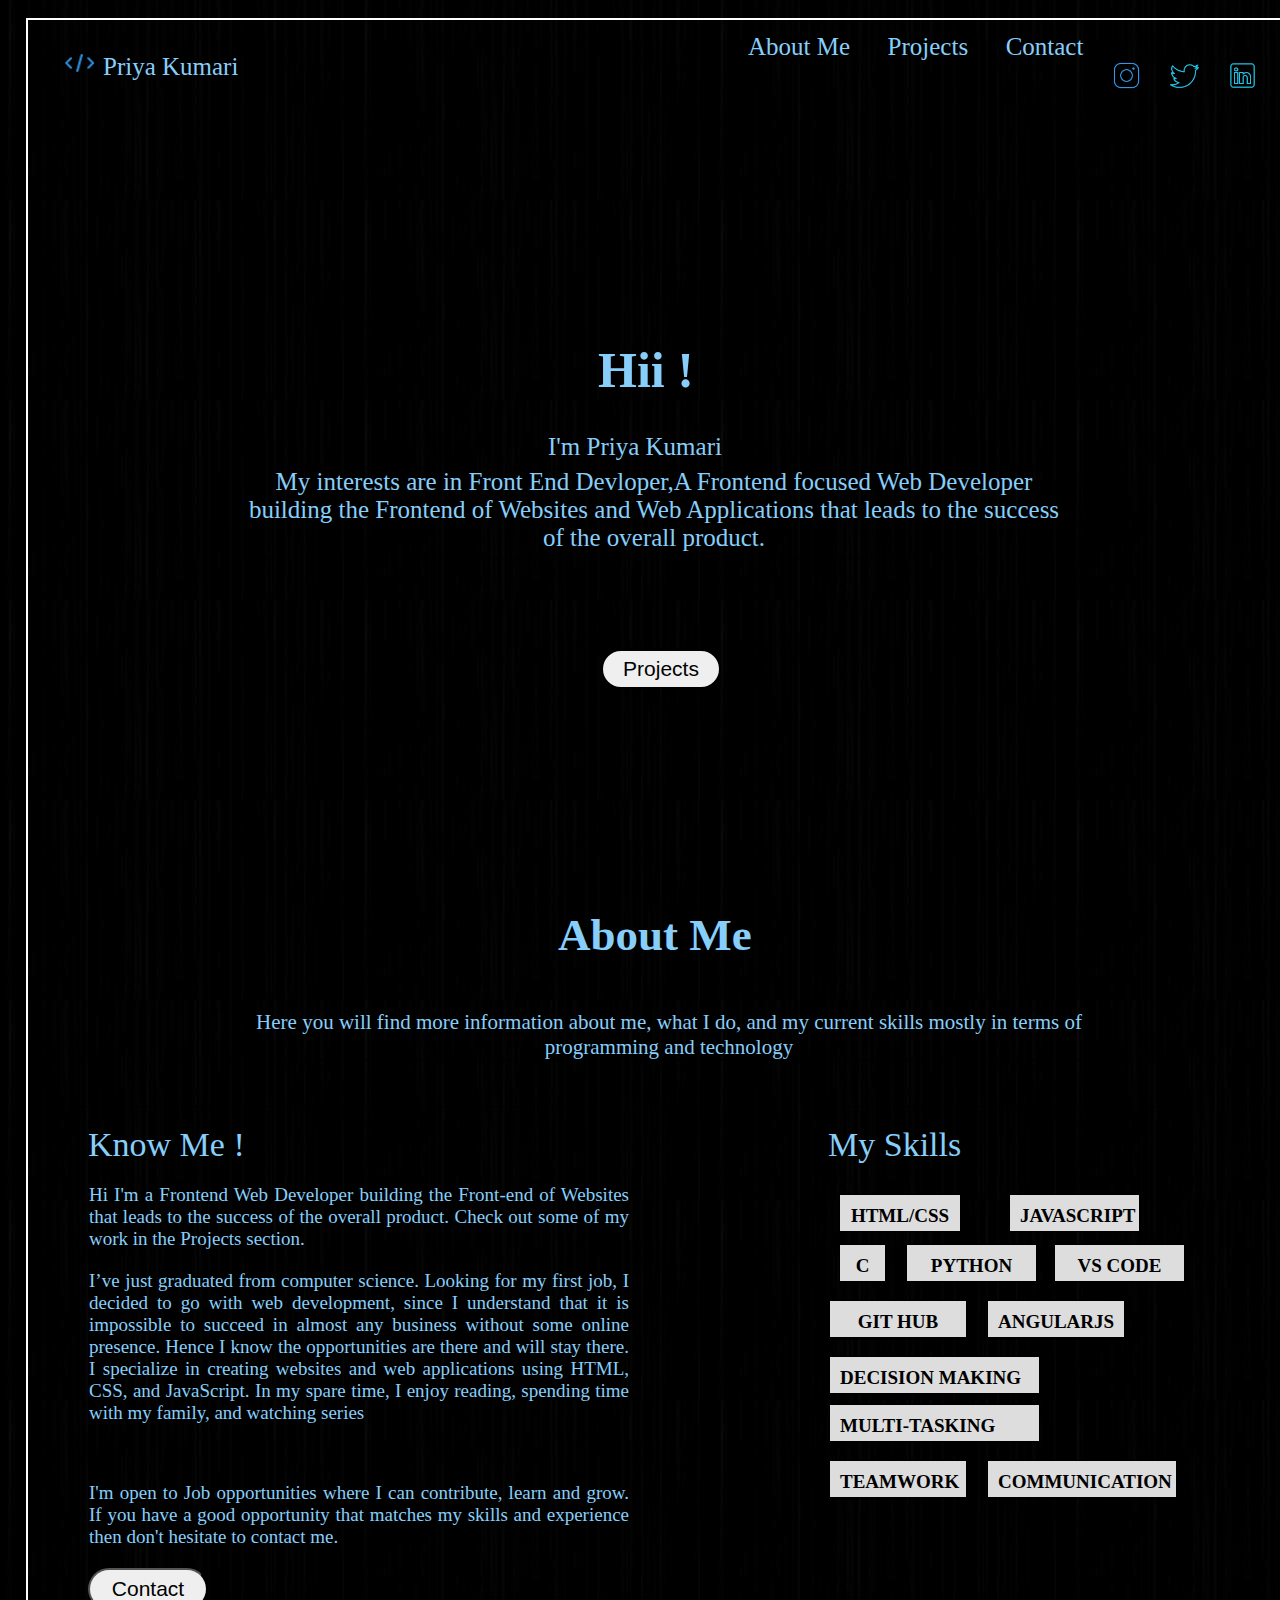
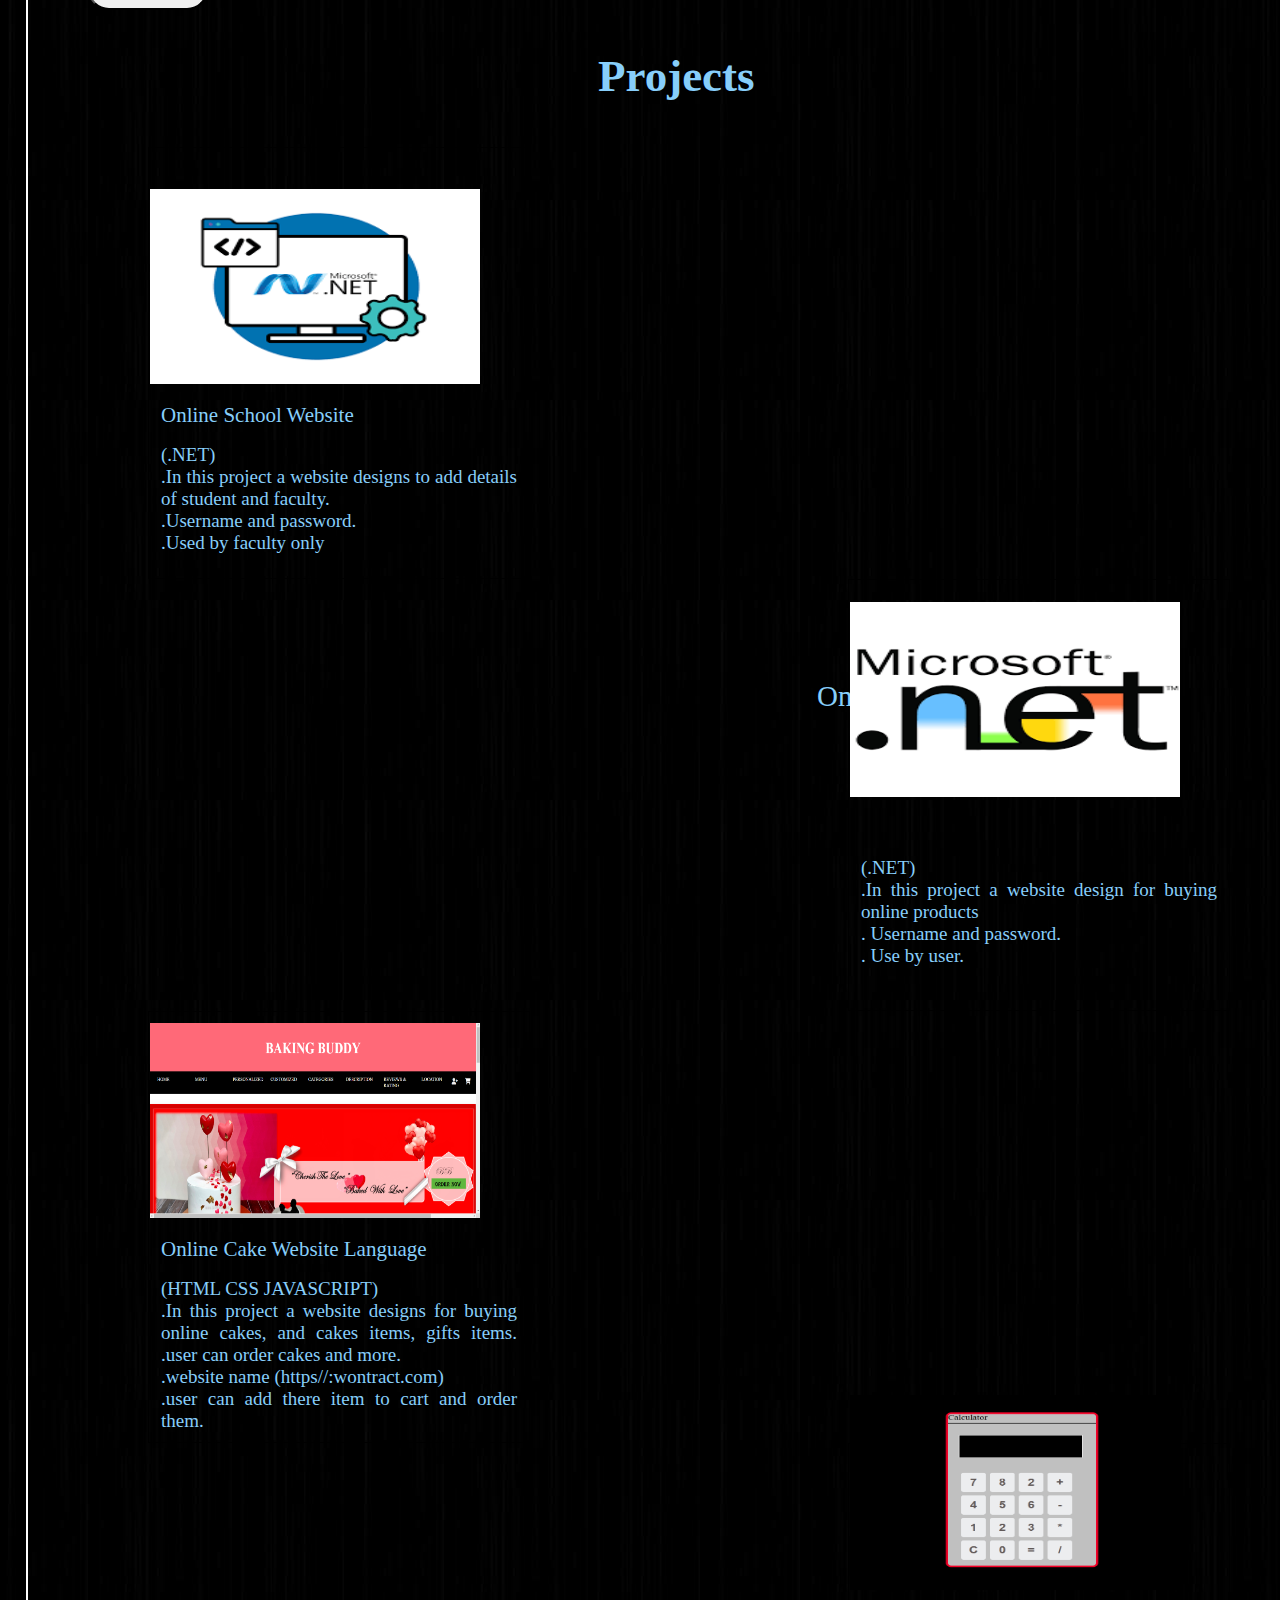
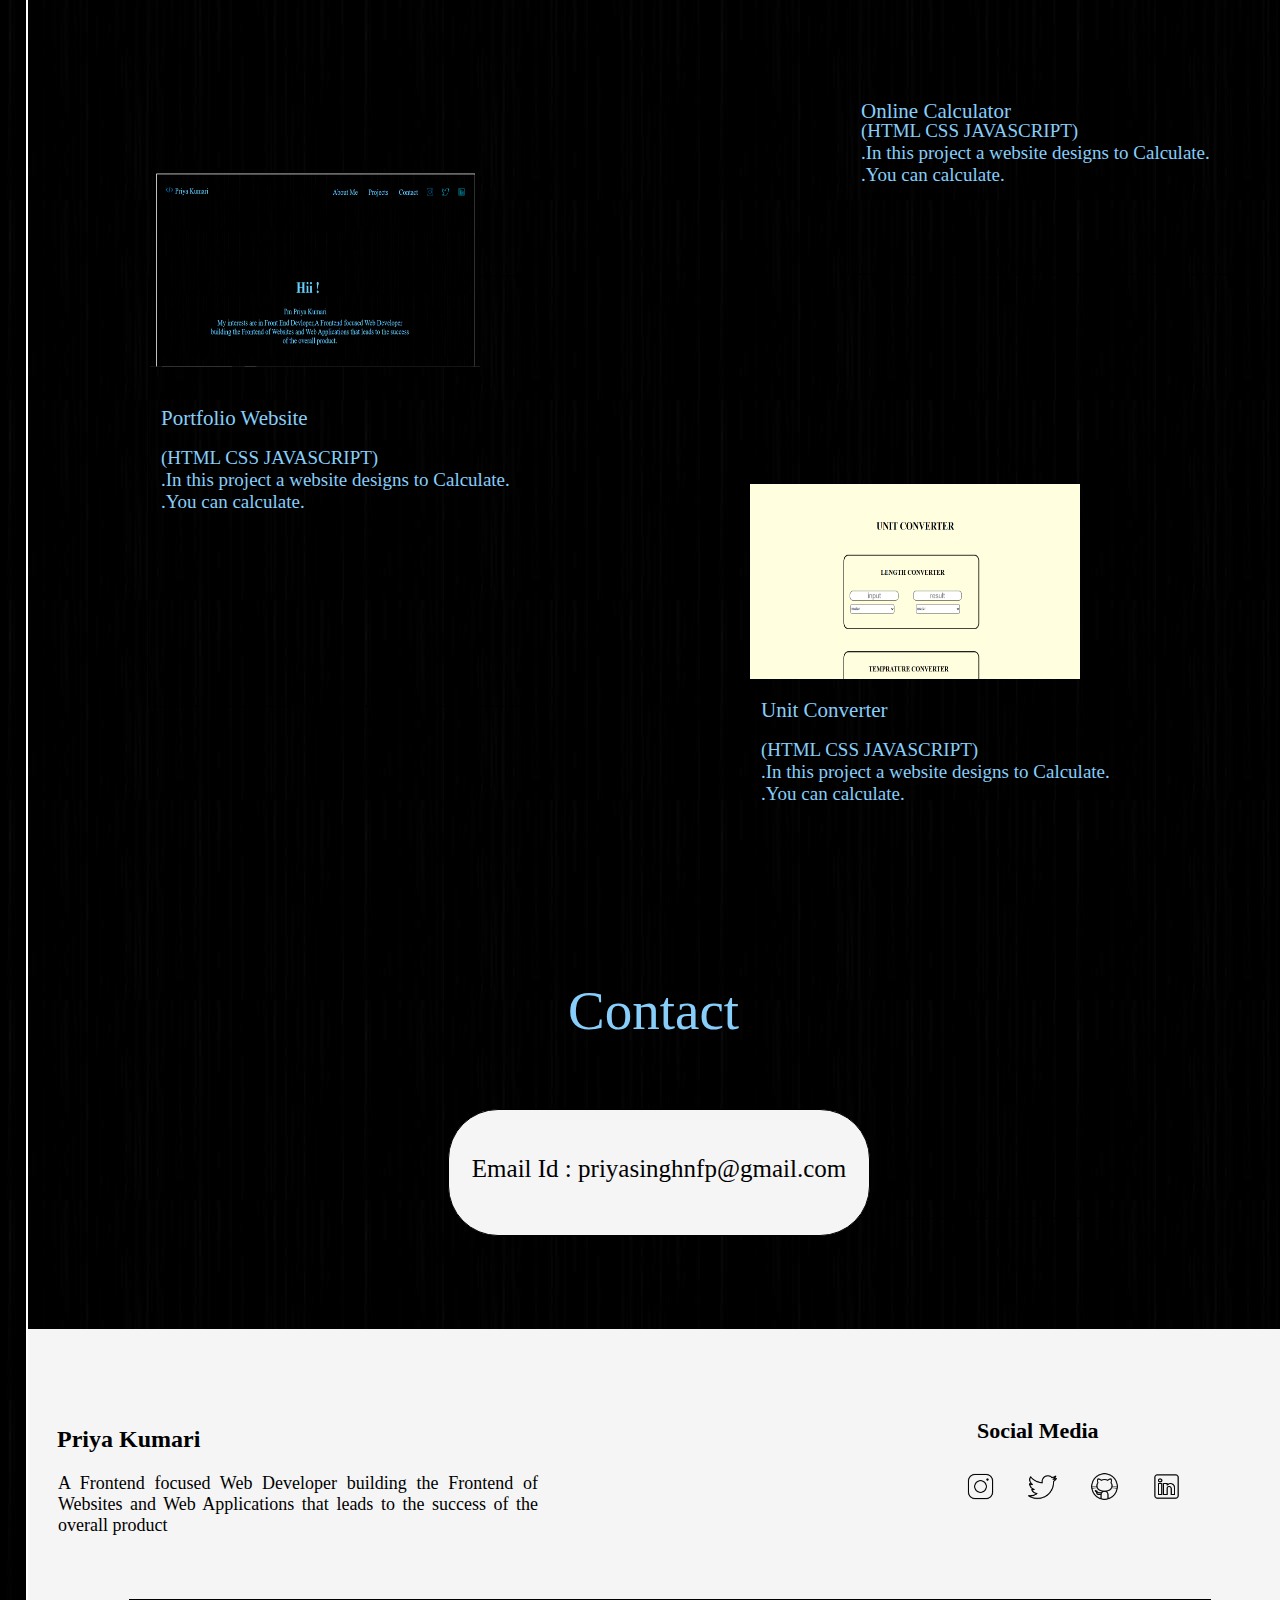
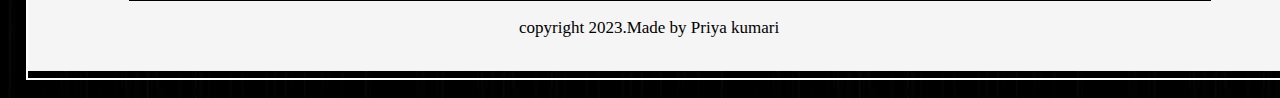
<file: htmlpractise/codeclause/portfolio website/index.html>
<html>
    <head>
        <title>home</title>
        <link rel="stylesheet" href="style1.css">
    </head>
    <body class="bg">
        <div class="de1">
            <div class="navi">
                <a href="about.html">About Me&ensp;&ensp;&ensp;</a>
                <a href="project.html">Projects&ensp;&ensp;&ensp;</a>
                <a href="contact.html">Contact</a>
                <a href=""><img src="image/insta.png" class="instalogo"></a>
                <a href=""><img src="image/twitter (1).png" class="instalogo"></a>
                <a href="https://www.linkedin.com/in/priya-singh-7089b6205/"><img src="image/linkin.png" class="instalogo"></a>
            </div>
            <div>
                <h3 class="logo"><img src="image/icons8-coding-30.png" class="img1"><a href="index.html" class="linked">Priya Kumari</a></h3>
            </div>
            <div class="intro1">
                <h1 class="header1">Hii !</h1>
                <h3 class="h3name">I'm Priya Kumari</h3>
                <p class="name2">My interests are in Front End Devloper,A Frontend focused Web Developer 
                    building the Frontend of Websites and Web Applications that leads to the success of 
                    the overall product.</p>
                
                <button class="btn1"><a href="project.html">Projects</a></button>
            </div>
            <div>
                <h1 class="head2">About Me</h1>
                <p class="para2">Here you will find more information about me, what I do, and my current skills mostly
                   in terms of programming and technology</p>
                <div class="block1">
                    <h3 class="para4">Know Me !</h3>
                    <p class="para3">Hi I'm a Frontend Web Developer building the Front-end of Websites that leads to the success of 
                        the overall product. Check out some of my work in the Projects section.</p>
                    <p class="para3"> I’ve just graduated from computer science. Looking for my first job, I decided to go with web development, 
                        since I understand that it is impossible to succeed in almost any business without some online presence. 
                        Hence I know the opportunities are there and will stay there. I specialize in creating websites and web applications using 
                        HTML, CSS, and JavaScript. In my spare time, I enjoy reading, spending time with my family, and watching series</p>.
                    </p>
                    <p class="para3">I'm open to Job opportunities where I can contribute, learn and grow. If you have a good opportunity
                        that matches my skills and experience then don't hesitate to contact me.</p>

                    <button class="btn2">Contact</button>
                </div>
                <div class="block2">
                    <h3 class="para4">My Skills</h3>
                    <div class="box1">
                        <h5 class="inside1">HTML/CSS</h5>
                    </div>
                    <div class="box2">
                        <h5 class="inside1">JAVASCRIPT</h5>
                    </div>
                    <div class="box3">
                        <h5 class="inside1">C</h5>
                    </div>
                    <div class="box4">
                        <h5 class="inside1">PYTHON</h5>
                    </div>
                    <div class="box5">
                        <h5 class="inside1">VS CODE</h5>
                    </div>
                    <div class="box8">
                        <h5 class="inside1">GIT HUB</h5>
                    </div>
                    <div class="box8">
                        <h5 class="inside1">ANGULARJS</h5>
                    </div>
                    <div class="box6">
                        <h5 class="inside1">DECISION MAKING</h5>
                    </div>
                    <div class="box7">
                        <h5 class="inside1">MULTI-TASKING</h5>
                    </div>
                    <div class="box8">
                        <h5 class="inside1">TEAMWORK</h5>
                    </div>
                    <div class="box9">
                        <h5 class="inside1">COMMUNICATION</h5>
                    </div>
                </div>
            </div>
            <div>
                <h3 class="head3">Projects</h3>
                <div class="pro1">
                    <p class="heading1">Online School Website</p>
                    <div class="pro11">
                    <img src="image/dotnet1.png" class="img2"></div>
                    <p class="para5">(.NET)<br> .In this project a website designs to add details of student and faculty.<br>
                        .Username and password.<br>
                        .Used by faculty only </p>
                </div>
                <div class="pro2">
                    <p class="heading2">Online Shopping Website</p>
                    <div class="pro12">
                    <img src="image/dotnet2.png" class="img3"></div>
                    <p class="para6">(.NET)<br> .In this project a website design for buying online products<br>
                        . Username and password.<br>
                        . Use by user.</p>
                </div>
                <div class="pro1">
                    <p class="heading11">Online Cake Website Language</p>
                    <div class="pro11">
                    <img src="image/projet.png" class="img2"></div>
                    <p class="para5">(HTML CSS JAVASCRIPT)<br> .In this project a website designs for buying online cakes, and cakes items, gifts items.
                        .user can order cakes and more.<br>
                        .website name (https//:wontract.com)<br>
                        .user can add there item to cart and order them. </p>
                </div>
                <div class="pro3">
                    <p class="heading1">Online Calculator</p>
                    <div class="pro13">
                    <img src="image/cal.png" class="img4"></div>
                    <p class="para7">(HTML CSS JAVASCRIPT)<br> .In this project a website designs to Calculate.<br>
                        .You can calculate.<br>
                    </p>
                </div>
                <div class="pro4">
                    <p class="heading4">Portfolio Website</p>
                    <div class="pro14">
                    <img src="image/portfolio.png" class="img5"></div>
                    <p class="para6">(HTML CSS JAVASCRIPT)<br> .In this project a website designs to Calculate.<br>
                        .You can calculate.<br>
                    </p>
                </div>
                <div class="pro5">
                    <p class="heading5">Unit Converter</p>
                    <div class="pro15">
                    <img src="image/unit.png" class="img6"></div>
                    <p class="para8">(HTML CSS JAVASCRIPT)<br> .In this project a website designs to Calculate.<br>
                        .You can calculate.<br>
                    </p>
                </div>
            </div>
            <div>
                <p class="cont">Contact</p>
                <p class="cont1">Email Id : 
                   priyasinghnfp@gmail.com</p>
            </div>
            <div class="footer">
                <div class="insider" >
                    <h4 class="inside-name">Priya Kumari</h4>
                    <p class="inside-para">A Frontend focused Web Developer building 
                        the Frontend of Websites and Web Applications 
                        that leads to the success of the overall product</p>
                    <h4 class="inside-social">Social Media</h4>
                    <div class="inside-logo">
                        <a href="www.instagram.com"><img src="image/blackinstagram-50.png" class="inside-insta"></a>
                        <a href=""><img src="image/blacktwitter-50.png" class="inside-insta"></a>
                        <a href="https://github.com/Pri-ya-kumari"><img src="image/blackgithub-50.png" class="inside-insta"></a>
                        <a href="https://www.linkedin.com/in/priya-singh-7089b6205/"><img src="image/blacklinkin.png" class="inside-insta"></a>
                    </div>
                </div>
                <div class="insider-line"></div>
                <div class="copyright">
                    <p>copyright 2023.Made by Priya kumari</p>
                </div>
            </div>
        </div>
    </body>
</html>
</file>
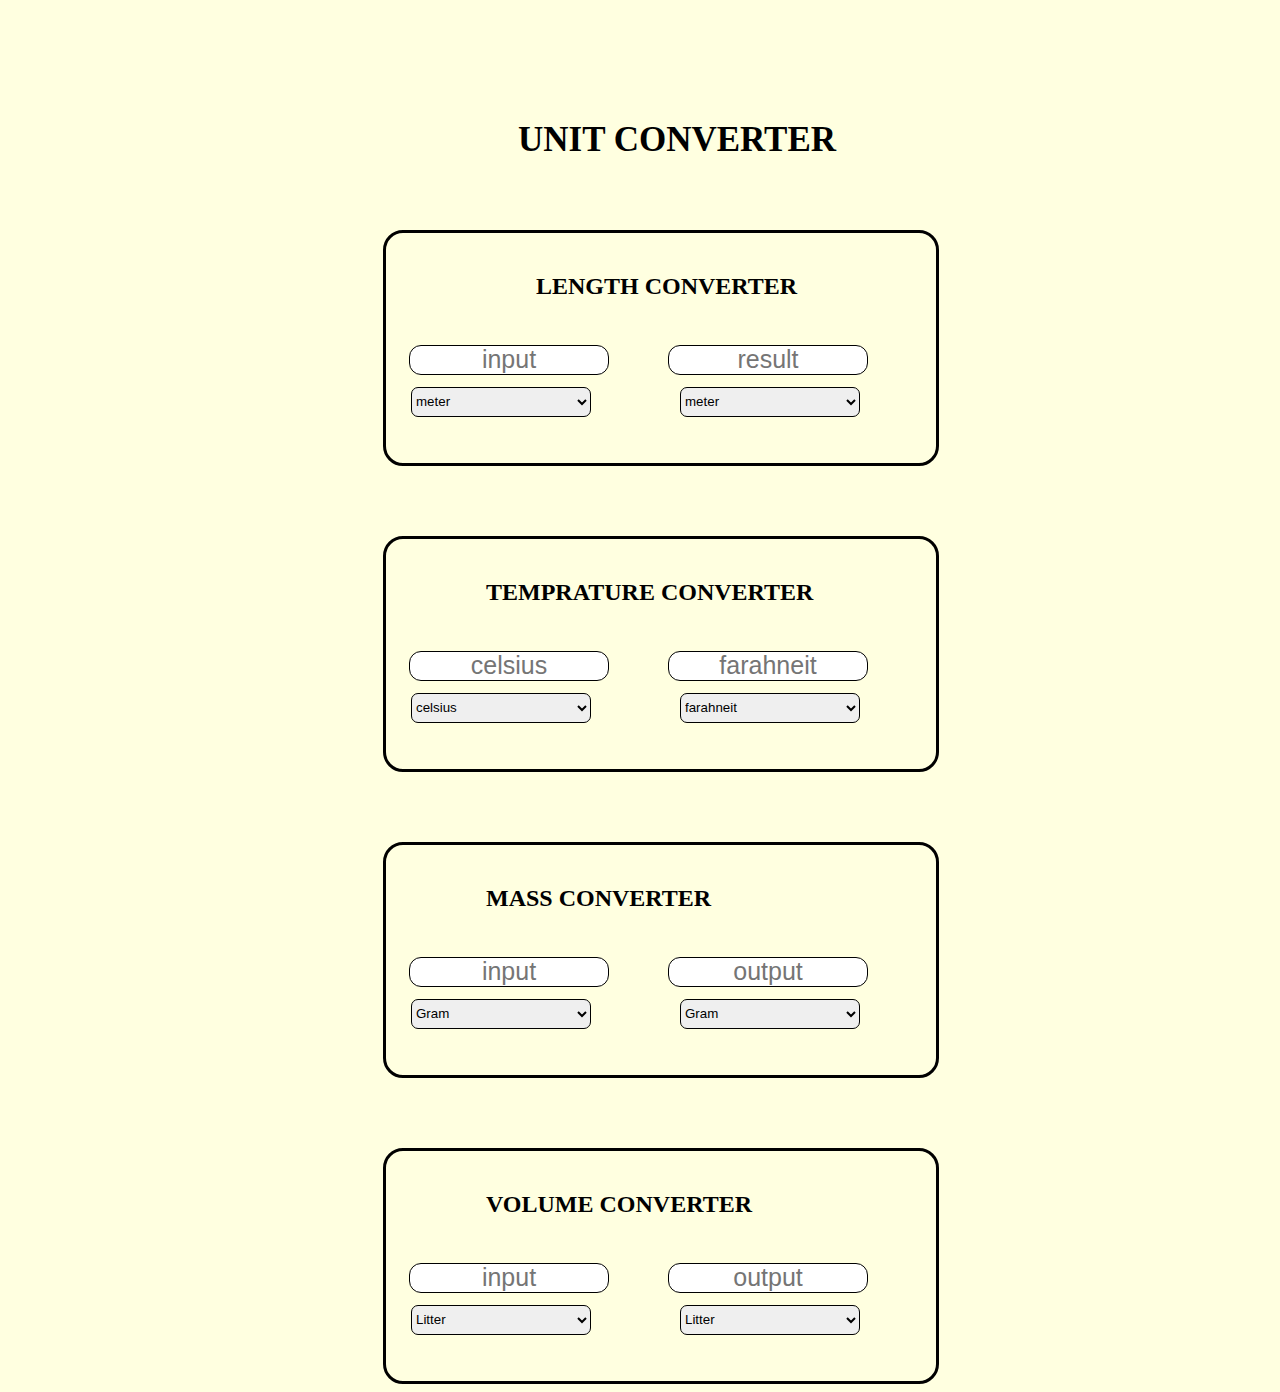
<file: htmlpractise/codeclause/unit converter/index.html>
<html>
    <head>
        <title>unit converter</title>
        <link rel="stylesheet" href="style.css">
       
    </head>
    <body class="bg">
        <h2 class="inside1">UNIT CONVERTER</h2>
        <div class="block1">
            <h2 class="inside-1">LENGTH CONVERTER</h2>
            
            <input type="text" placeholder="input" id="input" class="input">
            <input type="text" placeholder="result" id="result" class="result">

            <select id="inputtype">
                <option value="meter">meter</option>
                <option value="kilometer">kilometer</option>
                <option value="centimeter">centimeter</option>
                <option value="milli meter">Milli meter</option>
                <option value="deci meter">deci meter</option>
                <option value="deca meter">deca meter</option>
                <option value="hecto meter">Hecto meter</option>
                <option value="inch">inch</option>
                <option value="foot">foot</option>
            </select>
            <select id="resulttype">
                <option value="meter">meter</option>
                <option value="kilometer">kilometer</option>
                <option value="centimeter">centimeter</option>
                <option value="milli meter">Milli meter</option>
                <option value="deci meter">Deci meter</option>
                <option value="deca meter">Deca meter</option>
                <option value="hecto meter">Hecto meter</option>
                <option value="inch">inch</option>
                <option value="foot">foot</option>
            </select>
        </div>
        <div class="block2">
            <h2 class="inside-2">TEMPRATURE CONVERTER</h2>

            <input type="text" placeholder="celsius" id="input1" class="input1">
            <input type="text" placeholder="farahneit" id="result1" class="result1">

            <select id="inputtype1">
                <option value="celsius">celsius</option>
                <option value="farahneit">farahneit</option>
            </select>
            <select id="resulttype1">
                <option value="farahneit">farahneit</option>
                <option value="celsius">celsius</option>
            </select>
        </div>
        <div class="block3">
            <h2 class="inside-3">MASS CONVERTER</h2>

            <input type="text" placeholder="input" id="input2" class="input2">
            <input type="text" placeholder="output" id="result2" class="result2">

            <select id="inputtype2">
                <option value="gram">Gram</option>
                <option value="milligram">milli Gram</option>
                <option value="centigram">centi Gram</option>
                <option value="killogram">Killo Gram</option>
            </select>
            <select id="resulttype2">
                <option value="gram">Gram</option>
                <option value="milligram">milli Gram</option>
                <option value="centigram">centi Gram</option>
                <option value="killogram">Killo Gram</option>
            </select>
        </div>
        <div class="block4">
            <h2 class="inside-4">VOLUME CONVERTER</h2>

            <input type="text" placeholder="input" id="input3" class="input3">
            <input type="text" placeholder="output" id="result3" class="result3">

            <select id="inputtype3">
                <option value="litter">Litter</option>
                <option value="millil">milli Litter</option>
                <option value="centil">centi Litter</option>
                <option value="killol">Killo Litter</option>
            </select>
            <select id="resulttype3">
                <option value="litter">Litter</option>
                <option value="millil">milli Litter</option>
                <option value="centil">centi Litter</option>
                <option value="killol">Killo Litter</option>
            </select>
        </div>
        <script src="ftoconverter.js"></script>
        <script src="allenghtconverter.js"></script>
        <script src="massconverter.js"></script>
        <script src="volumeonverter.js"></script>
    </body>
</html>
</file>
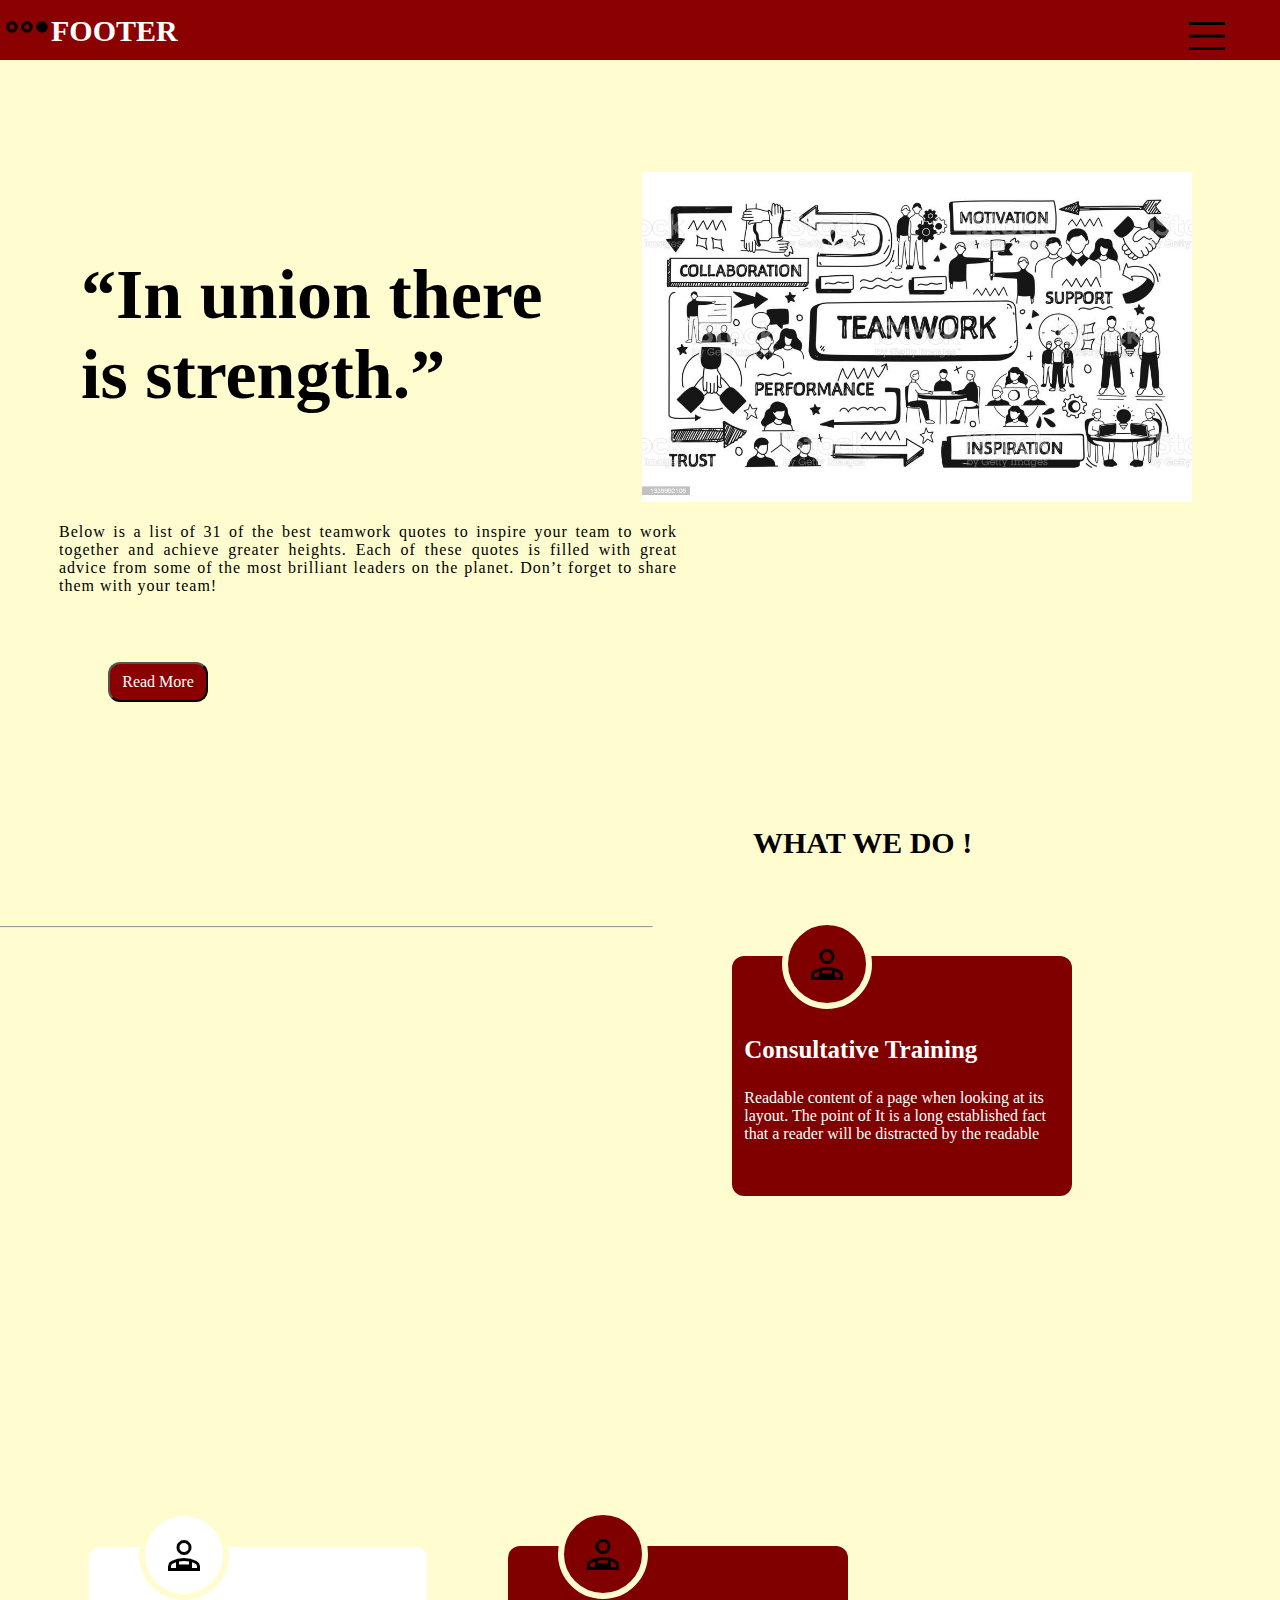
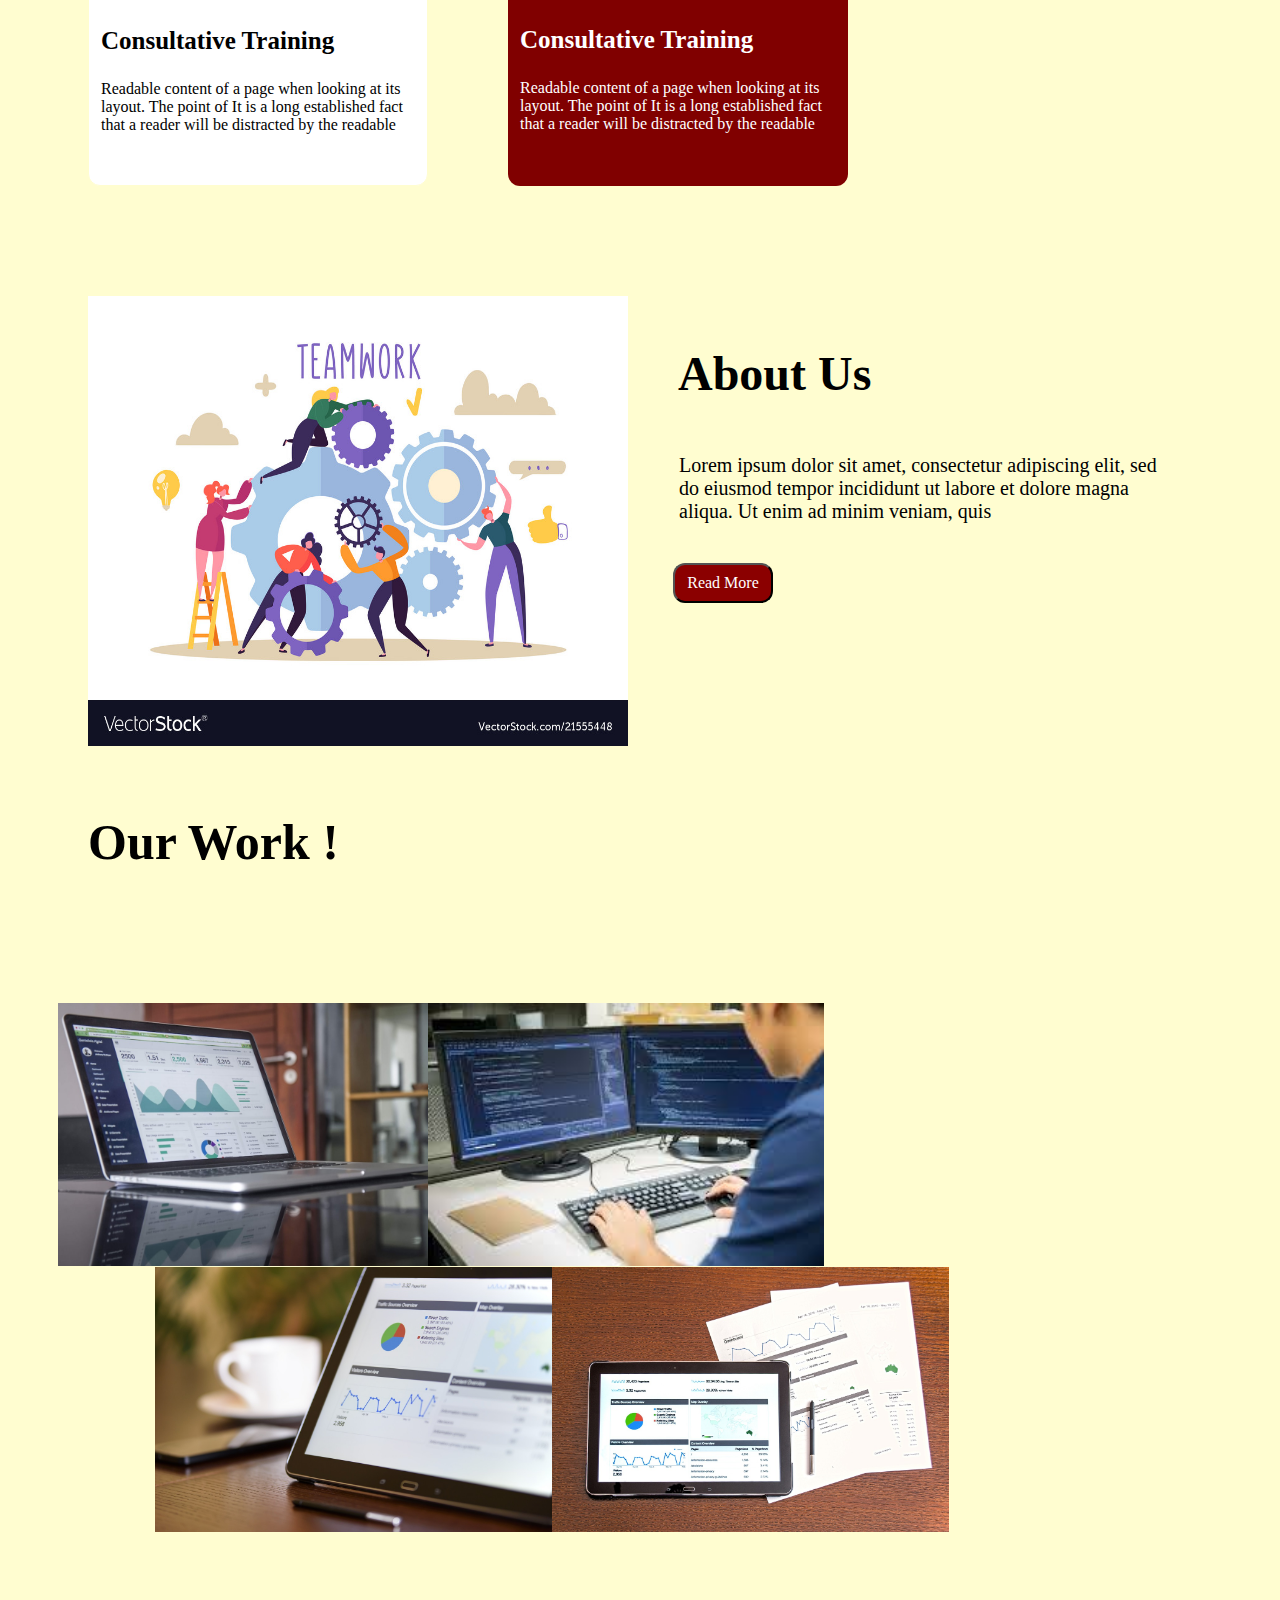
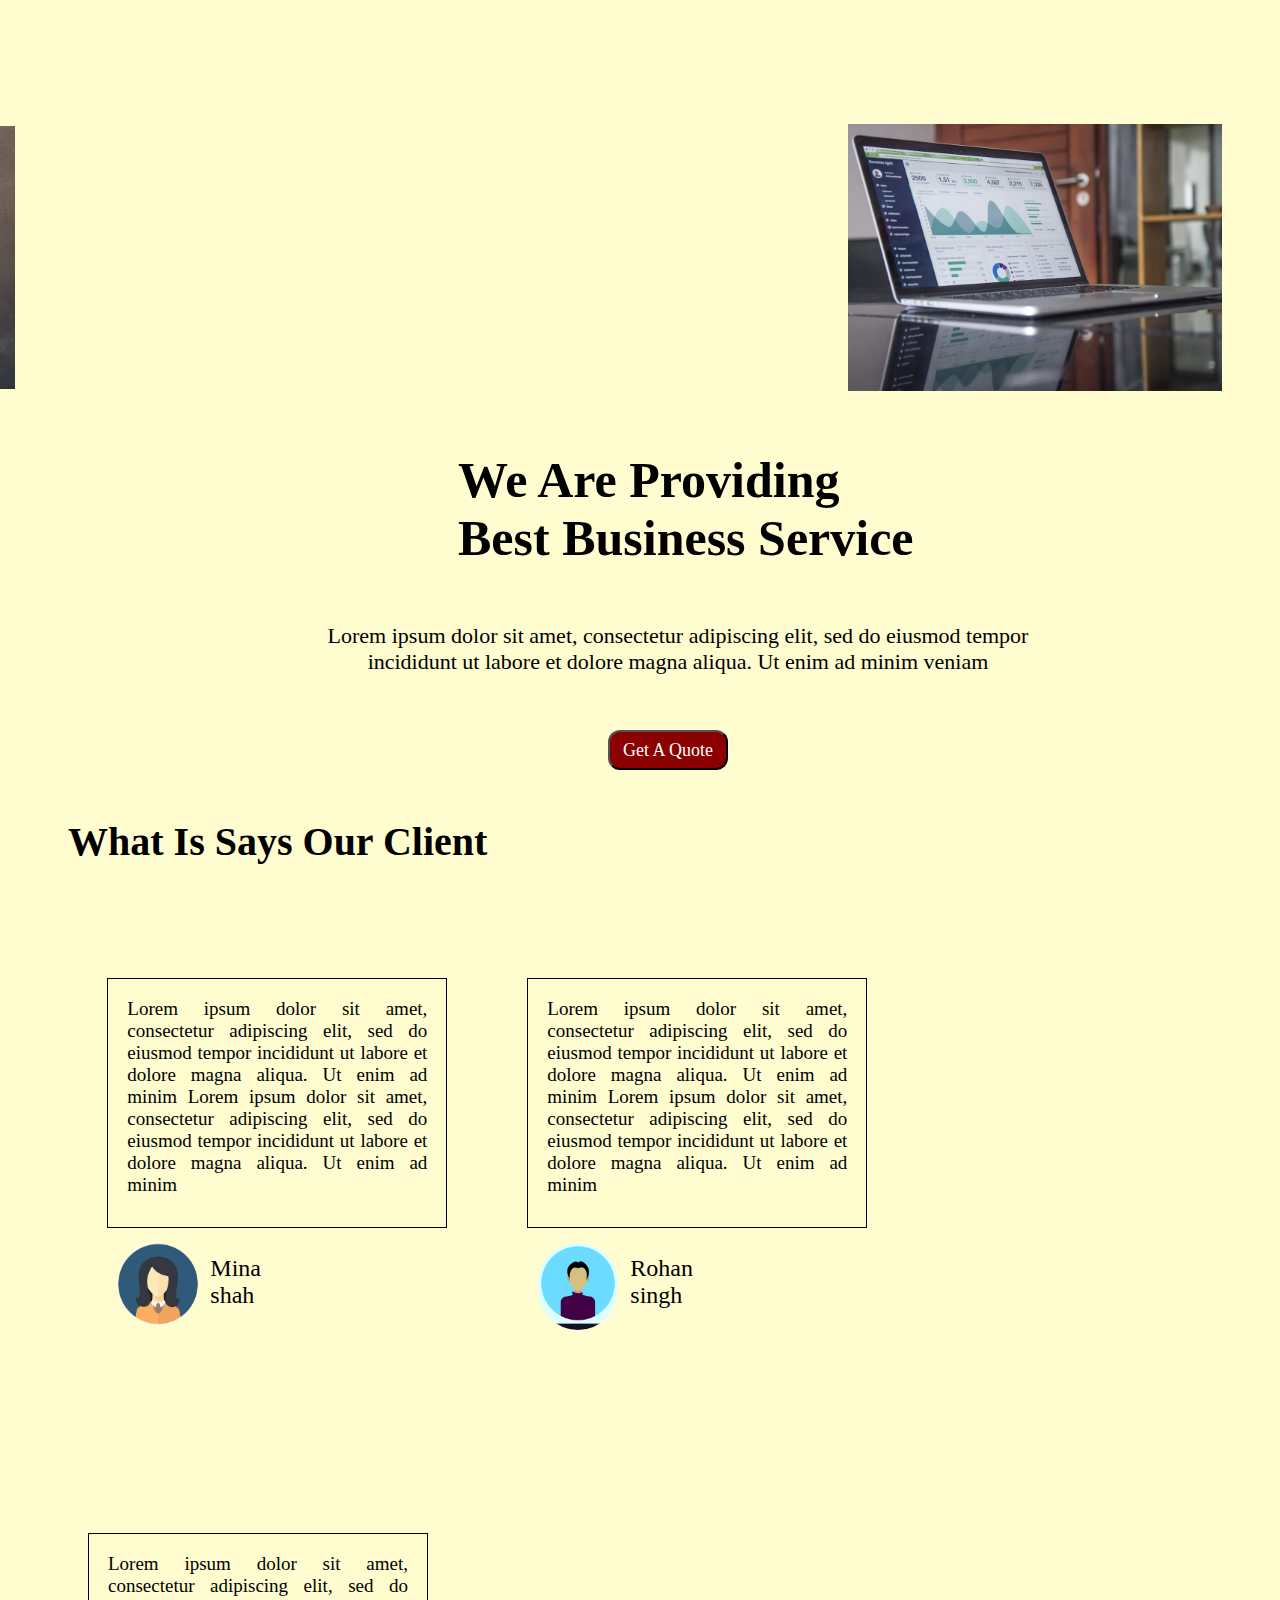
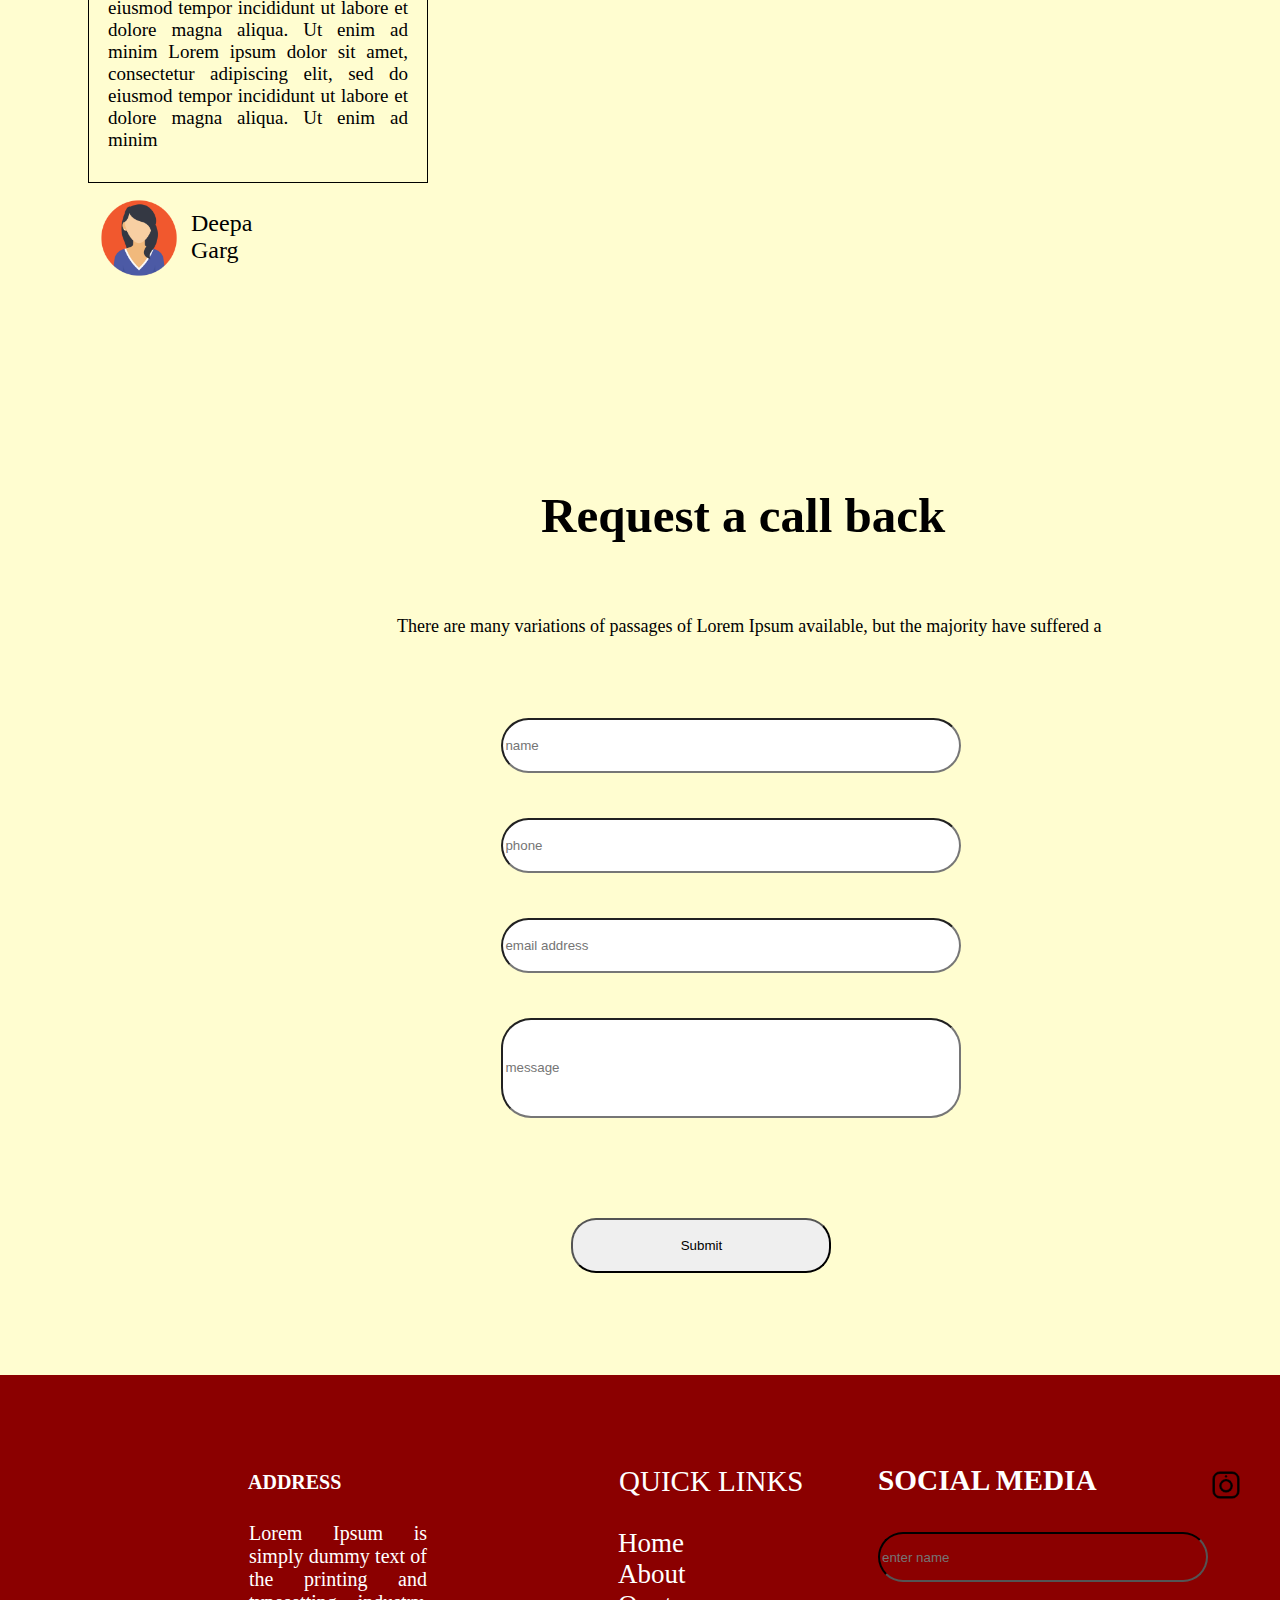
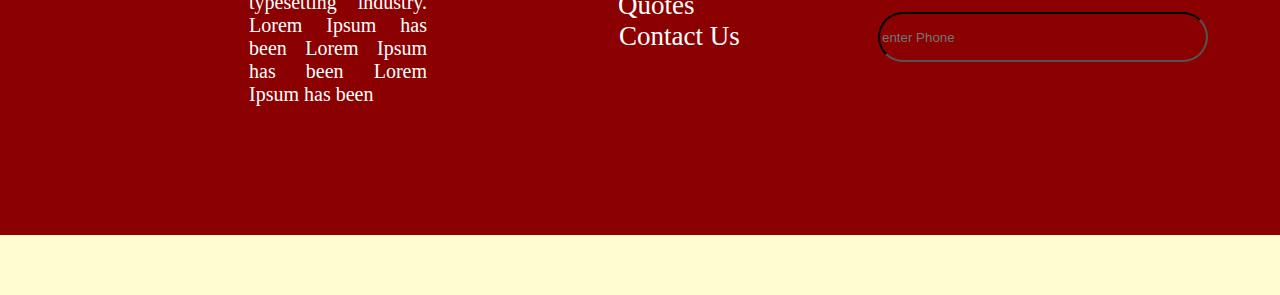
<file: htmlpractise/new project/about.html>
<html>
    <head>
        <title>about page</title>
        <link rel="stylesheet" href="style1.css">
    </head>
    <body class="bgcolor">
        <div class="header1">
            <h2><img src="images/icon.png" class="icon">FOOTER<img src="images/icon2.png" class="icon2"></h2>
        </div>
        <div>
            <h2 class="h2de">“In union there<br> is strength.”</h2>
            <img src="images/Team2.jpg" class="img1">
            <p class="paragraph">Below is a list of 31 of the best teamwork quotes to inspire your team to work together and 
                achieve greater heights. Each of these quotes is filled with great advice from some of the 
                most brilliant leaders on the planet. Don’t forget to share them with your team!</p>
            <button class="btn">Read More</button>
        </div>
        <div>
            <hr class="hrde">
            <img src="images/Team3.jfif" class="img2">
        </div>
        <div>
            <h4 class="h3de">WHAT WE DO !</h4>
            <div class="squarebox">
                <h3 class="hrd2">Consultative Training</h3>
                <p class="para4">Readable content of a page when looking at its layout. The point of 
                    It is a long established fact that a reader will be distracted by 
                    the readable</p>
                <div class="circle">
                    <img src="images/people.png" class="peo">
                </div>
            </div>
            <div class="squarebox1">
                <h3 class="hrd2">Consultative Training</h3>
                <p class="para4">Readable content of a page when looking at its layout. The point of 
                    It is a long established fact that a reader will be distracted by 
                    the readable</p>
                    <div class="circle1">
                        <img src="images/people.png" class="peo">
                    </div>
            </div>
            <div class="squarebox2">
                <h3 class="hrd2">Consultative Training</h3>
                <p class="para4">Readable content of a page when looking at its layout. The point of 
                    It is a long established fact that a reader will be distracted by 
                    the readable</p>
                <div class="circle2">
                    <img src="images/people.png" class="peo">
                </div>
            </div>
        </div>
        <div>
            <img src="images/Team4.jfif" class="img3">
            <h1 class="h4de">About Us</h1>
            <p class="para5">Lorem ipsum dolor sit amet, consectetur adipiscing elit, 
                sed do eiusmod tempor incididunt ut labore et dolore 
                magna aliqua. Ut enim ad minim veniam, quis</p>
            <button class="btn2">Read More</button>
        </div>
        <div>
            <h1 class="h3d5">Our Work !</h1>
            <div>
                <img src="images/work1.jfif" class="work1">
                <img src="images/work2.jfif" class="work2">
                <img src="images/work3.jpg"  class="work3">
                <img src="images/work4.jpg"  class="work4">
                <img src="images/work5.jpg"  class="work5">
                <img src="images/work1.jfif" class="work6">
            </div>
        </div>
        <div>
            <h1 class="heading4">We Are Providing<br> Best Business Service</h1>
            <p class="para6">Lorem ipsum dolor sit amet, consectetur adipiscing elit, sed do 
                eiusmod tempor incididunt ut labore et dolore magna aliqua. 
                Ut enim ad minim veniam</p>
            <button class="btn3">Get A Quote</button>    
        </div>
        <div>
            <h1 class="heading5">What Is Says Our Client</h1>
            <div class="commentbox">
                <p class="para7">Lorem ipsum dolor sit amet, consectetur adipiscing elit, sed do 
                    eiusmod tempor incididunt ut labore et dolore magna aliqua. Ut 
                    enim ad minim Lorem ipsum dolor sit amet, consectetur adipiscing 
                    elit, sed do eiusmod tempor incididunt ut labore et dolore magna 
                    aliqua. Ut enim ad minim</p>
                    <img src="images/person1.jfif" class="per1"><h5 class="name1">Mina<br/> shah</h5>
            </div>
            <div class="commentbox1">
                <p class="para8">Lorem ipsum dolor sit amet, consectetur adipiscing elit, sed do 
                    eiusmod tempor incididunt ut labore et dolore magna aliqua. Ut 
                    enim ad minim Lorem ipsum dolor sit amet, consectetur adipiscing 
                    elit, sed do eiusmod tempor incididunt ut labore et dolore magna 
                    aliqua. Ut enim ad minim</p>
                    <img src="images/person2.png" class="per2"><h5 class="name1">Rohan<br/> singh</h5>
            </div>
            <div class="commentbox2">
                <p class="para9">Lorem ipsum dolor sit amet, consectetur adipiscing elit, sed do 
                    eiusmod tempor incididunt ut labore et dolore magna aliqua. Ut 
                    enim ad minim Lorem ipsum dolor sit amet, consectetur adipiscing 
                    elit, sed do eiusmod tempor incididunt ut labore et dolore magna 
                    aliqua. Ut enim ad minim</p>
                    <img src="images/person3.png" class="per3"><h5 class="name1">Deepa<br/> Garg</h5>
            </div>
            <div>
                <h2 class="request">Request a call back</h2>
                <p class="para11">There are many variations of passages of Lorem Ipsum available, but the majority have 
                    suffered a</p>
                    <form>
                        <input type="text" placeholder="name" class="input1">
                        <input type="tel" placeholder="phone" class="input2">
                        <input type="text" placeholder="email address" class="input3">
                        <input type="text" placeholder="message" class="input4">
                        <button class="btn4">Submit</button>
                    </form>
            </div>
            <div class="heading2">
                <div class="head1">
                    <h4>ADDRESS</h5>
                    <p class="para2">Lorem Ipsum is simply dummy text of the printing
                       and typesetting industry.  Lorem Ipsum has been Lorem Ipsum has been
                       Lorem Ipsum has been</p>
                </div>
                <div class="head2">
                    <p class="para3">QUICK LINKS</p>
                    <a href="home.html">Home</a><br/>
                    <a href="about.html">About</a><br/>
                    <a href="">Quotes</a><br/>
                    <a href="contact.html" class="ade">Contact Us</a>
                </div>
                <div class="head3">
                    <h3>SOCIAL MEDIA<img src="images/insta icon.png" class="iicon"></h3>
                    <input type="text" placeholder="enter name" class="inputde">
                    <input type="text" placeholder="enter Phone" class="inputde">
                </div>
            </div>
        </div>
    </body>
</html>
</file>
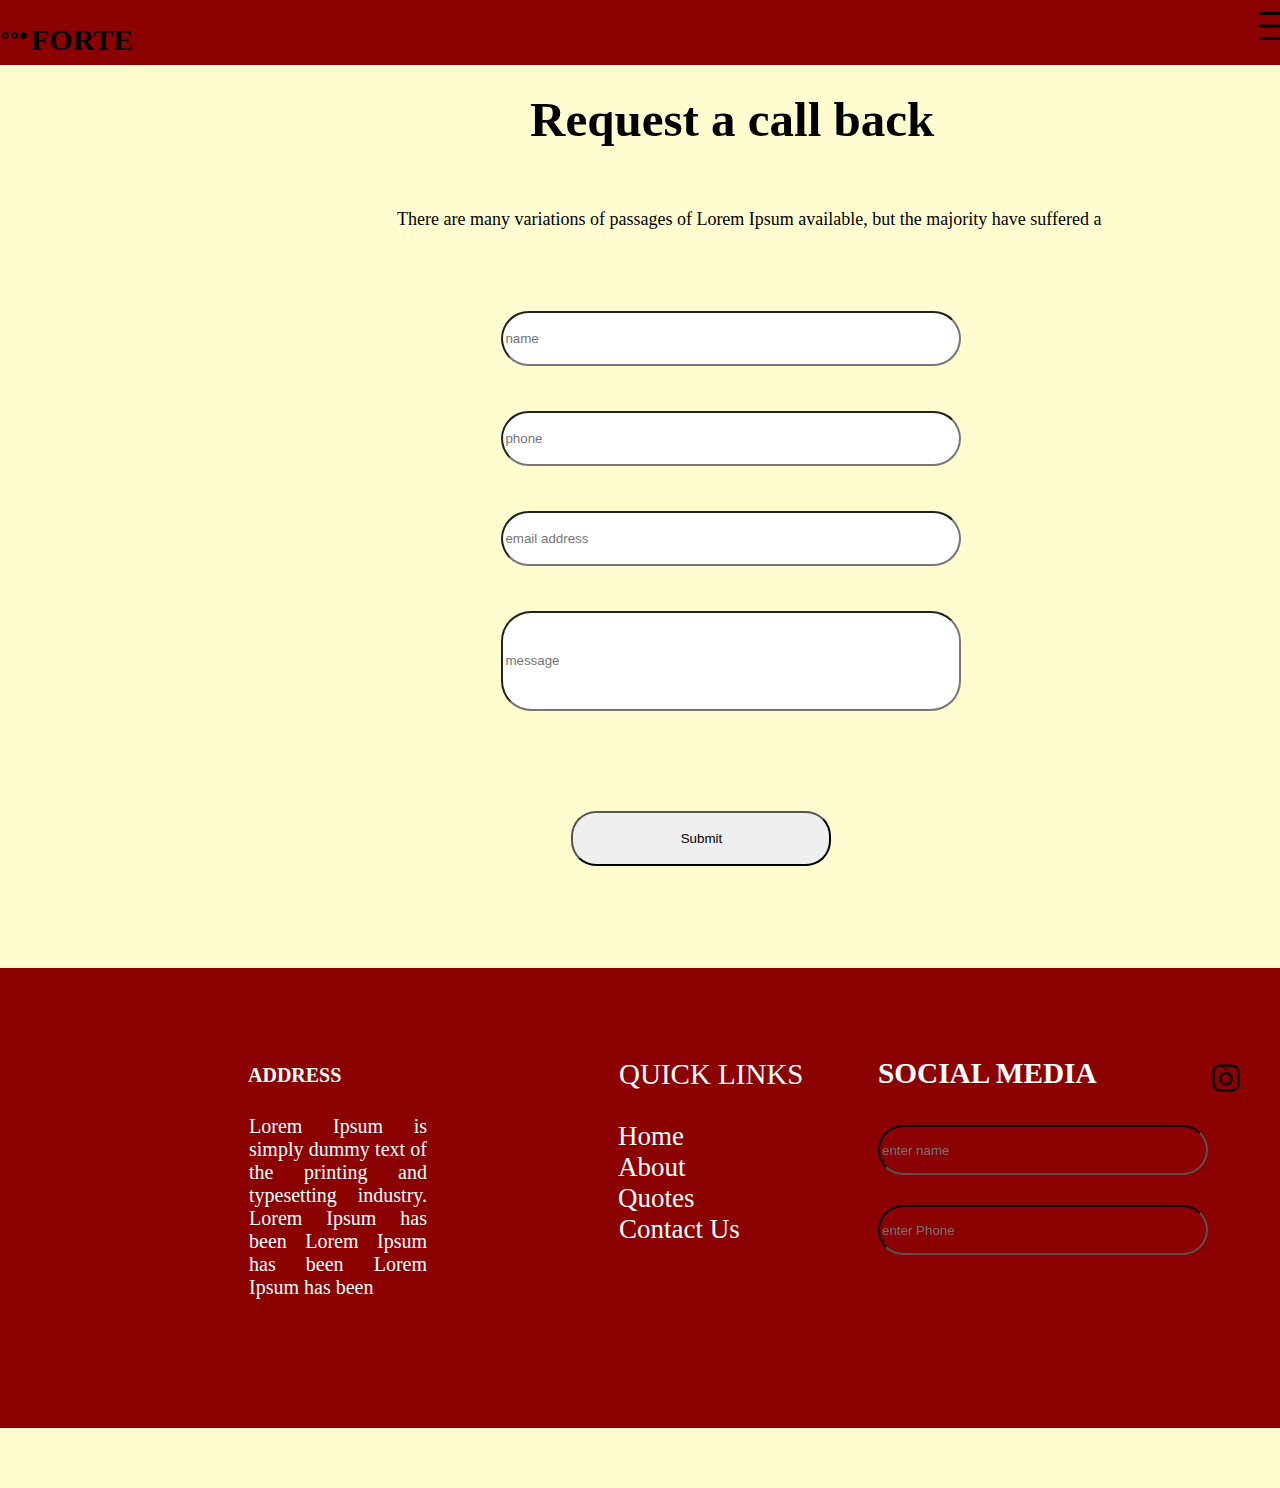
<file: htmlpractise/new project/contact.html>
<html>
    <head>
        <title>home | Contact</title>
        <link rel="stylesheet" href="style2.css">
        
    </head>
    <body class="bg">
        <div class="heading">
            <h2><img src="images/icon.png" class="icon">FORTE<img src="images/icon2.png" class="icon2"></h2>
        </div>
        <div>
            <h2 class="request">Request a call back</h2>
            <p class="para11">There are many variations of passages of Lorem Ipsum available, but the majority have 
                suffered a</p>
                <form>
                    <input type="text" placeholder="name" class="input1">
                    <input type="tel" placeholder="phone" class="input2">
                    <input type="text" placeholder="email address" class="input3">
                    <input type="text" placeholder="message" class="input4">
                    <button class="btn4">Submit</button>
                </form>
        </div>
        <div class="heading2">
            <div class="head1">
                <h4>ADDRESS</h5>
                <p class="para2">Lorem Ipsum is simply dummy text of the printing
                   and typesetting industry.  Lorem Ipsum has been Lorem Ipsum has been
                   Lorem Ipsum has been</p>
            </div>
            <div class="head2">
                <p class="para3">QUICK LINKS</p>
                <a href="home.html">Home</a><br/>
                <a href="about.html">About</a><br/>
                <a href="quotes.html">Quotes</a><br/>
                <a href="contact.html" class="ade">Contact Us</a>
            </div>
            <div class="head3">
                <h3>SOCIAL MEDIA<img src="images/insta icon.png" class="iicon"></h3>
                <input type="text" placeholder="enter name" class="inputde">
                <input type="text" placeholder="enter Phone" class="inputde">
            </div>
        </div>
    </body>
</html>
</file>
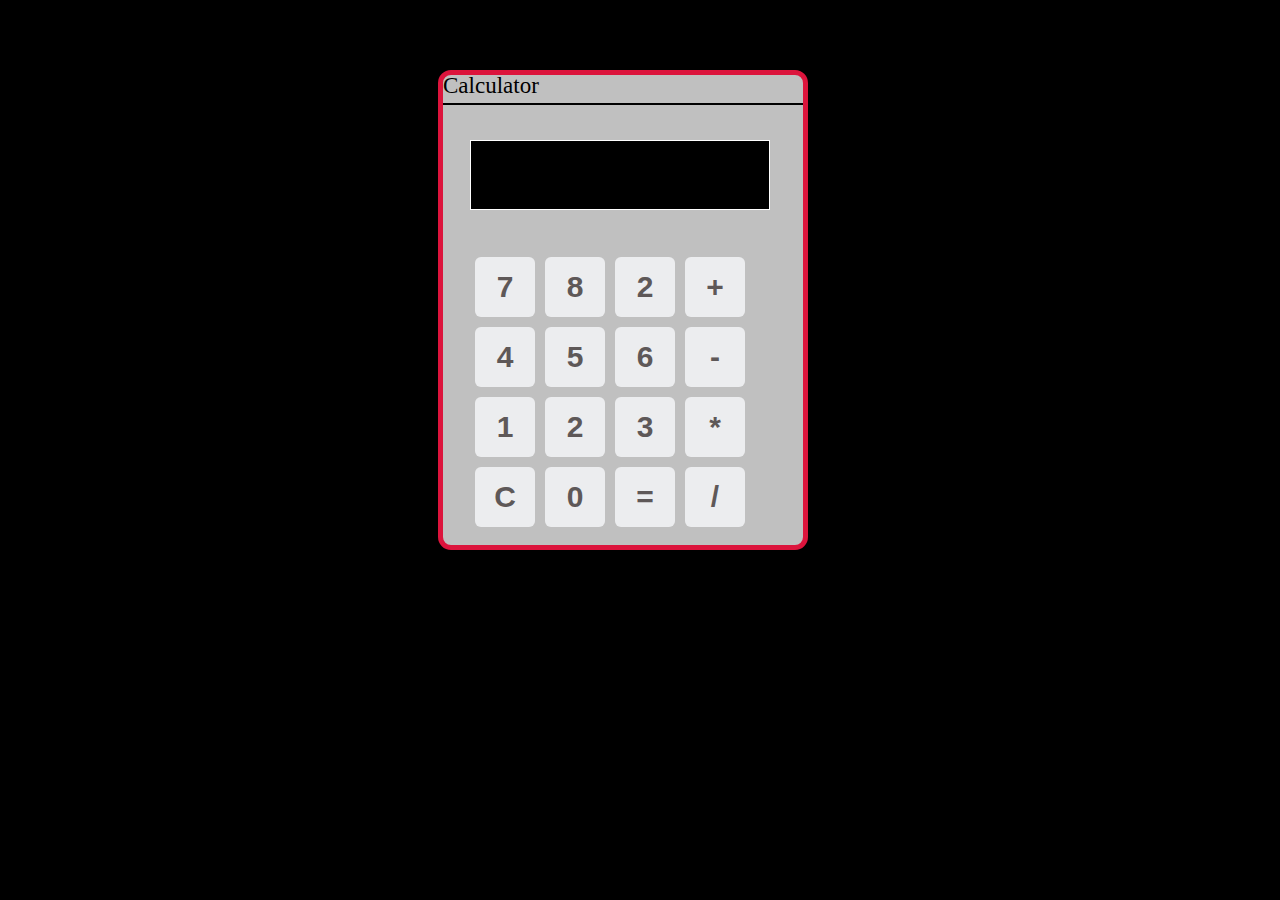
<file: htmlpractise/new project/home.html>
<html>
    <head>
        <title>home</title>
        <link rel="stylesheet" href="design.css">
    </head>
    <body class="colordes">
        <div class="borders">
            <p class="para">Calculator</p>
            <hr>
            <form name="Calculator" class = "Calculator" >  
            <table class="tdesign" cellpadding="15" cellspacing="12">
                <tr>
                    <td>
                        <input type="text" name="Input" size="30" id="display" class="inputdesign">
                        <br>
                    </td>
                </tr>
                <tr>
                    <td>
                        <input type="button" name="seven" value="7" OnClick="Calculator.Input.value += '7'" class="inde">
                        <input type="button" name="eight" value="8" Onclick="Calculator.Input.value += '8'" class="inde">
                        <input type="button" name="nine" value="2" Onclick="Calculator.Input.value += '9'" class="inde">
                        <input type="button" name="add" class ="btnTop" value=" + " OnClick="Calculator.Input.value += ' + '" class="inde"> 
                        <br>
                        <input type="button" name="four" value="4" Onclick="Calculator.Input.value += '4'" class="inde">
                        <input type="button" name="five" value="5" Onclick="Calculator.Input.value += '5'" class="inde">
                        <input type="button" name="six" value="6" Onclick="Calculator.Input.value += '6'" class="inde">
                        <input type="button" name="sub" class ="btnTop" value=" - " OnClick="Calculator.Input.value += ' - '" class="inde"> 

                        <br>
                        <input type="button" name="one" value="1" Onclick="Calculator.Input.value += '1'" class="inde">
                        <input type="button" name="two" value="2" Onclick="Calculator.Input.value += '2'" class="inde">
                        <input type="button" name="three" value="3" Onclick="Calculator.Input.value += '3'" class="inde">
                        <input type="button" name="multi" class ="btnTop" value=" * " OnClick="Calculator.Input.value += ' * '" class="inde"> 
                        <br>
                        <input type="button" name="clear" value="C" Onclick="Calculator.Input.value += ''" class="inde">
                        <input type="button" name="zero" value="0" Onclick="Calculator.Input.value += '0'" class="inde">
                        <input type="button" name="cal" value=" = " OnClick="Calculator.Input.value = eval(Calculator.Input.value)" class="inde">  
                        <input type="button" name="divide" value="/" Onclick="Calculator.Input.value += '/'" class="inde">

                    </td>
                </tr>
            </table>
        </div>
    </body>
</html>
</file>
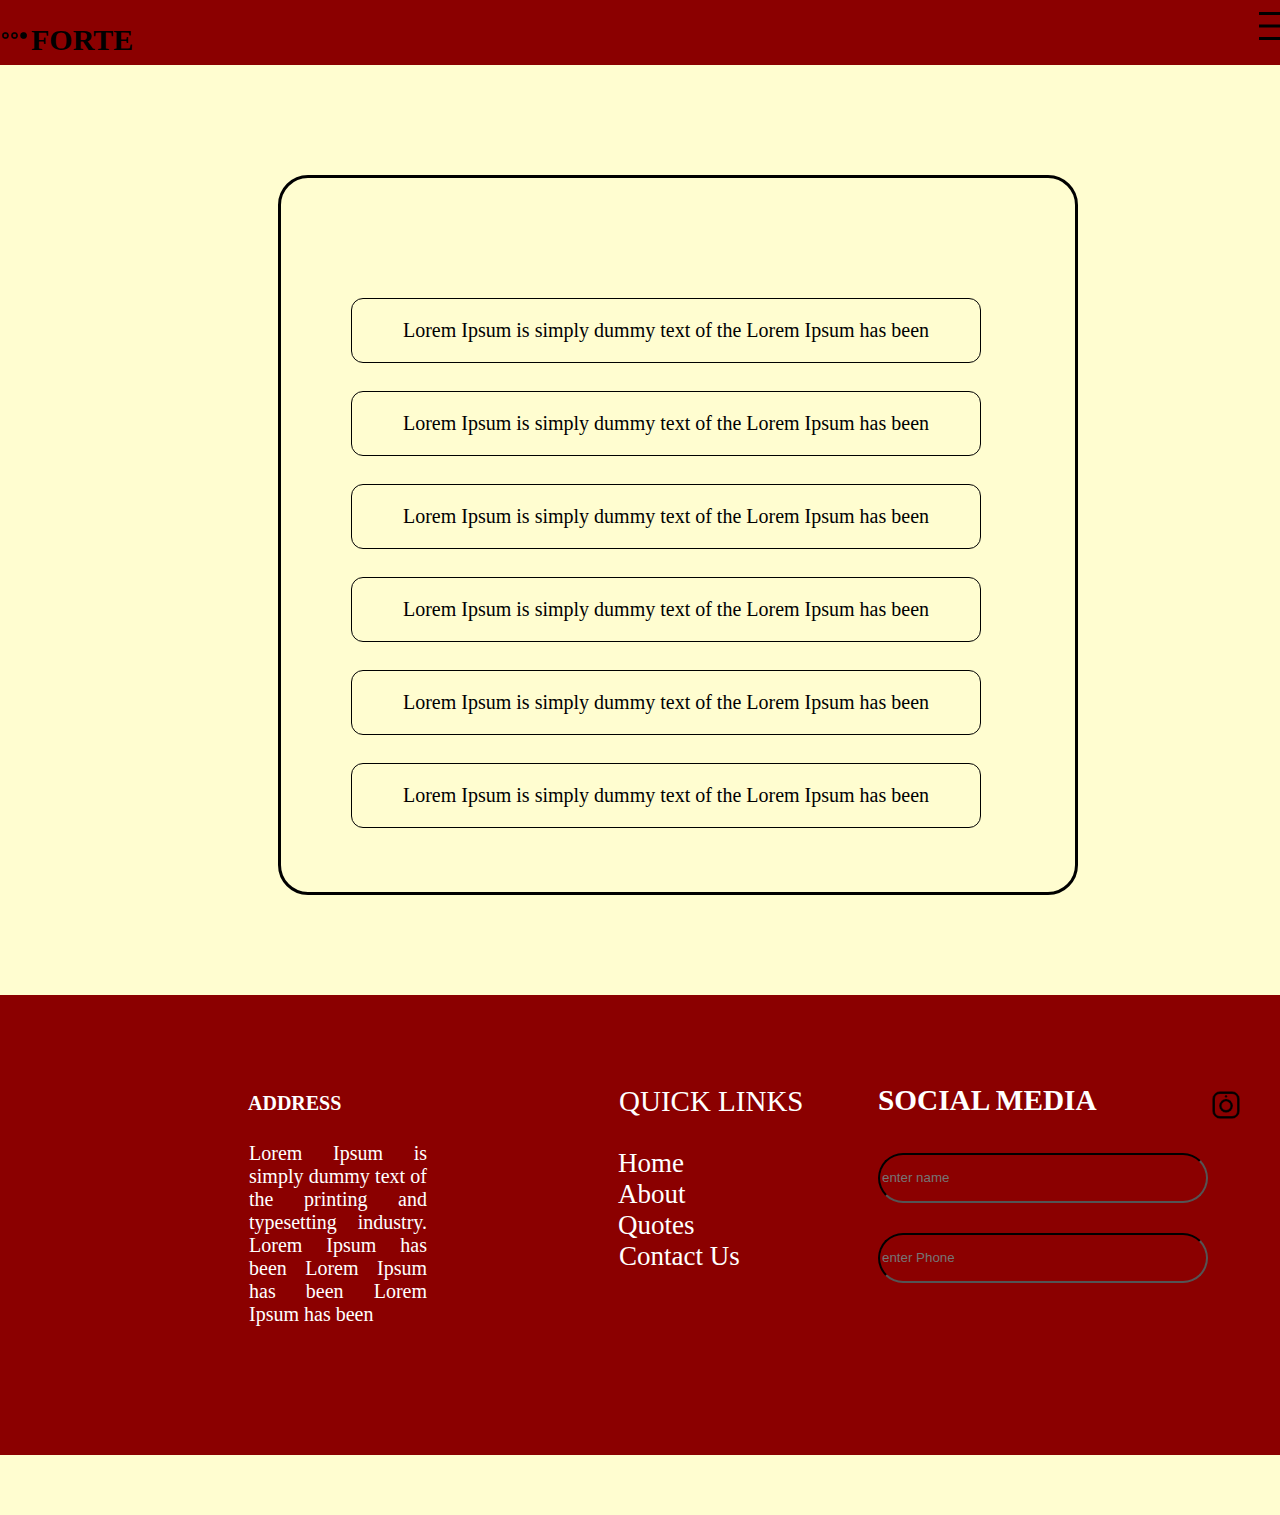
<file: htmlpractise/new project/quotes.html>
<html>
    <head>
        <title>home | Contact</title>
        <link rel="stylesheet" href="style4.css">
        
    </head>
    <body class="bg">
        <div class="heading">
            <h2><img src="images/icon.png" class="icon">FORTE<img src="images/icon2.png" class="icon2"></h2>
        </div>
        <div class="quotespara">
            <div class="q1">
                <p>Lorem Ipsum is simply dummy text of the Lorem Ipsum has been</p>
            </div>
            <div class="q2">
                <p>Lorem Ipsum is simply dummy text of the Lorem Ipsum has been</p>
            </div>
            <div class="q3">
                <p>Lorem Ipsum is simply dummy text of the Lorem Ipsum has been</p>
            </div>
            <div class="q4">
                <p>Lorem Ipsum is simply dummy text of the Lorem Ipsum has been</p>
            </div>
            <div class="q5">
                <p>Lorem Ipsum is simply dummy text of the Lorem Ipsum has been</p>
            </div>
            <div class="q6">
                <p>Lorem Ipsum is simply dummy text of the Lorem Ipsum has been</p>
            </div>
        </div>
        <div class="heading2">
            <div class="head1">
                <h4>ADDRESS</h5>
                <p class="para2">Lorem Ipsum is simply dummy text of the printing
                   and typesetting industry.  Lorem Ipsum has been Lorem Ipsum has been
                   Lorem Ipsum has been</p>
            </div>
            <div class="head2">
                <p class="para3">QUICK LINKS</p>
                <a href="home.html">Home</a><br/>
                <a href="about.html">About</a><br/>
                <a href="quotes.html">Quotes</a><br/>
                <a href="contact.html" class="ade">Contact Us</a>
            </div>
            <div class="head3">
                <h3>SOCIAL MEDIA<img src="images/insta icon.png" class="iicon"></h3>
                <input type="text" placeholder="enter name" class="inputde">
                <input type="text" placeholder="enter Phone" class="inputde">
            </div>
        </div>
    </body>
</html>
</file>
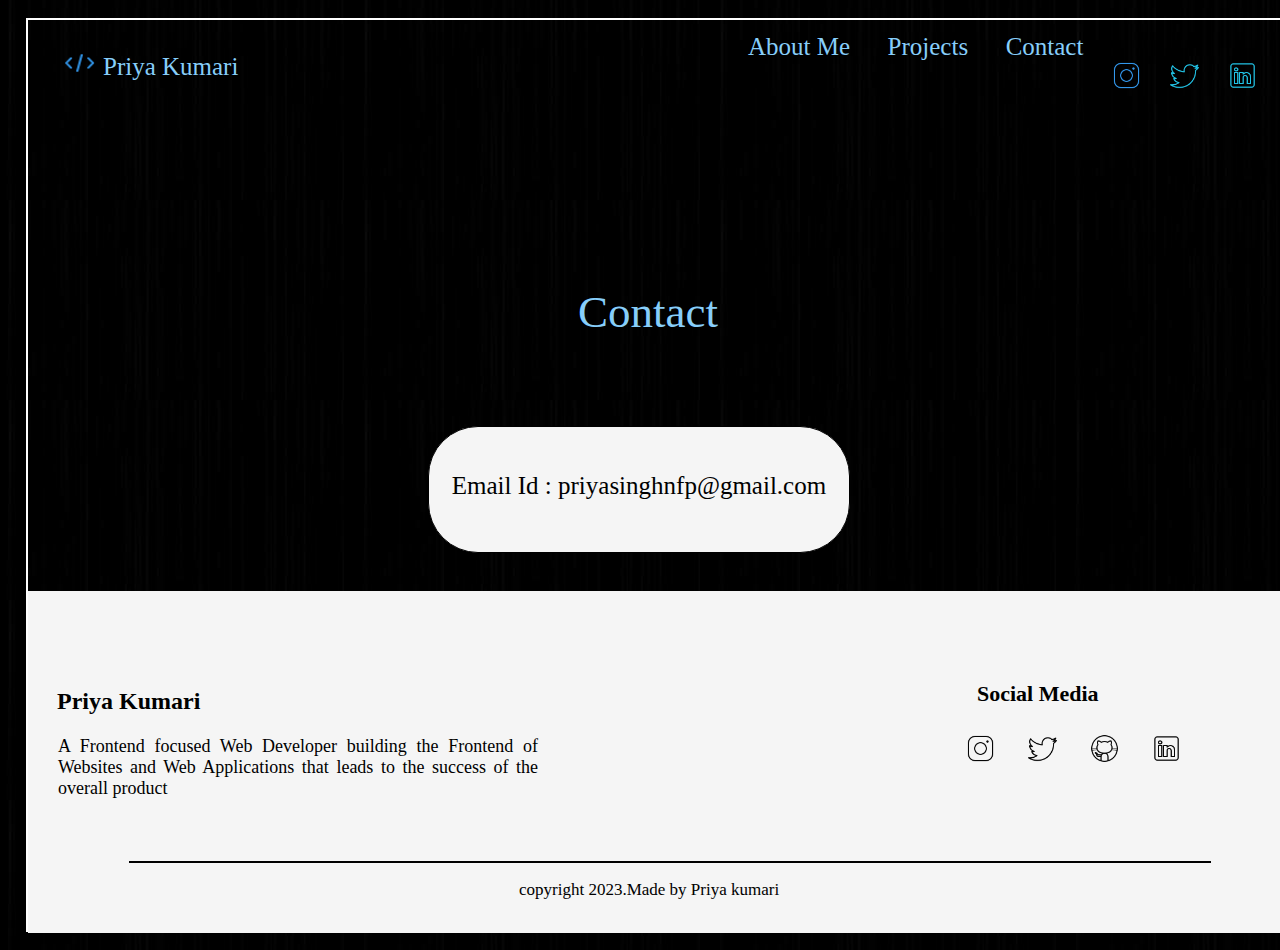
<file: htmlpractise/codeclause/portfolio website/contact.html>
<html>
    <head>
        <title>home</title>
        <link rel="stylesheet" href="style4.css">
    </head>
    <body class="bg">
        <div class="de1">
            <div class="navi">
                <a href="about.html">About Me&ensp;&ensp;&ensp;</a>
                <a href="project.html">Projects&ensp;&ensp;&ensp;</a>
                <a href="contact.html">Contact</a>
                <a href=""><img src="image/insta.png" class="instalogo"></a>
                <a href=""><img src="image/twitter (1).png" class="instalogo"></a>
                <a href=""><img src="image/linkin.png" class="instalogo"></a>
            </div>
            <div>
                <h3 class="logo"><img src="image/icons8-coding-30.png" class="img1"><a href="index.html" class="linked">Priya Kumari</a></h3>
            </div>
            <div class="contact">
                <p class="cont">Contact</p>
                <p class="cont1">Email Id : 
                   priyasinghnfp@gmail.com</p>
            </div>
            <div class="footer">
                <div class="insider" >
                    <h4 class="inside-name">Priya Kumari</h4>
                    <p class="inside-para">A Frontend focused Web Developer building 
                        the Frontend of Websites and Web Applications 
                        that leads to the success of the overall product</p>
                    <h4 class="inside-social">Social Media</h4>
                    <div class="inside-logo">
                        <a href="www.instagram.com"><img src="image/blackinstagram-50.png" class="inside-insta"></a>
                        <a href=""><img src="image/blacktwitter-50.png" class="inside-insta"></a>
                        <a href=""><img src="image/blackgithub-50.png" class="inside-insta"></a>
                        <a href=""><img src="image/blacklinkin.png" class="inside-insta"></a>
                    </div>
                </div>
                <div class="insider-line"></div>
                <div class="copyright">
                    <p>copyright 2023.Made by Priya kumari</p>
                </div>
            </div>
        </div>
    </body>
</html>
</file>
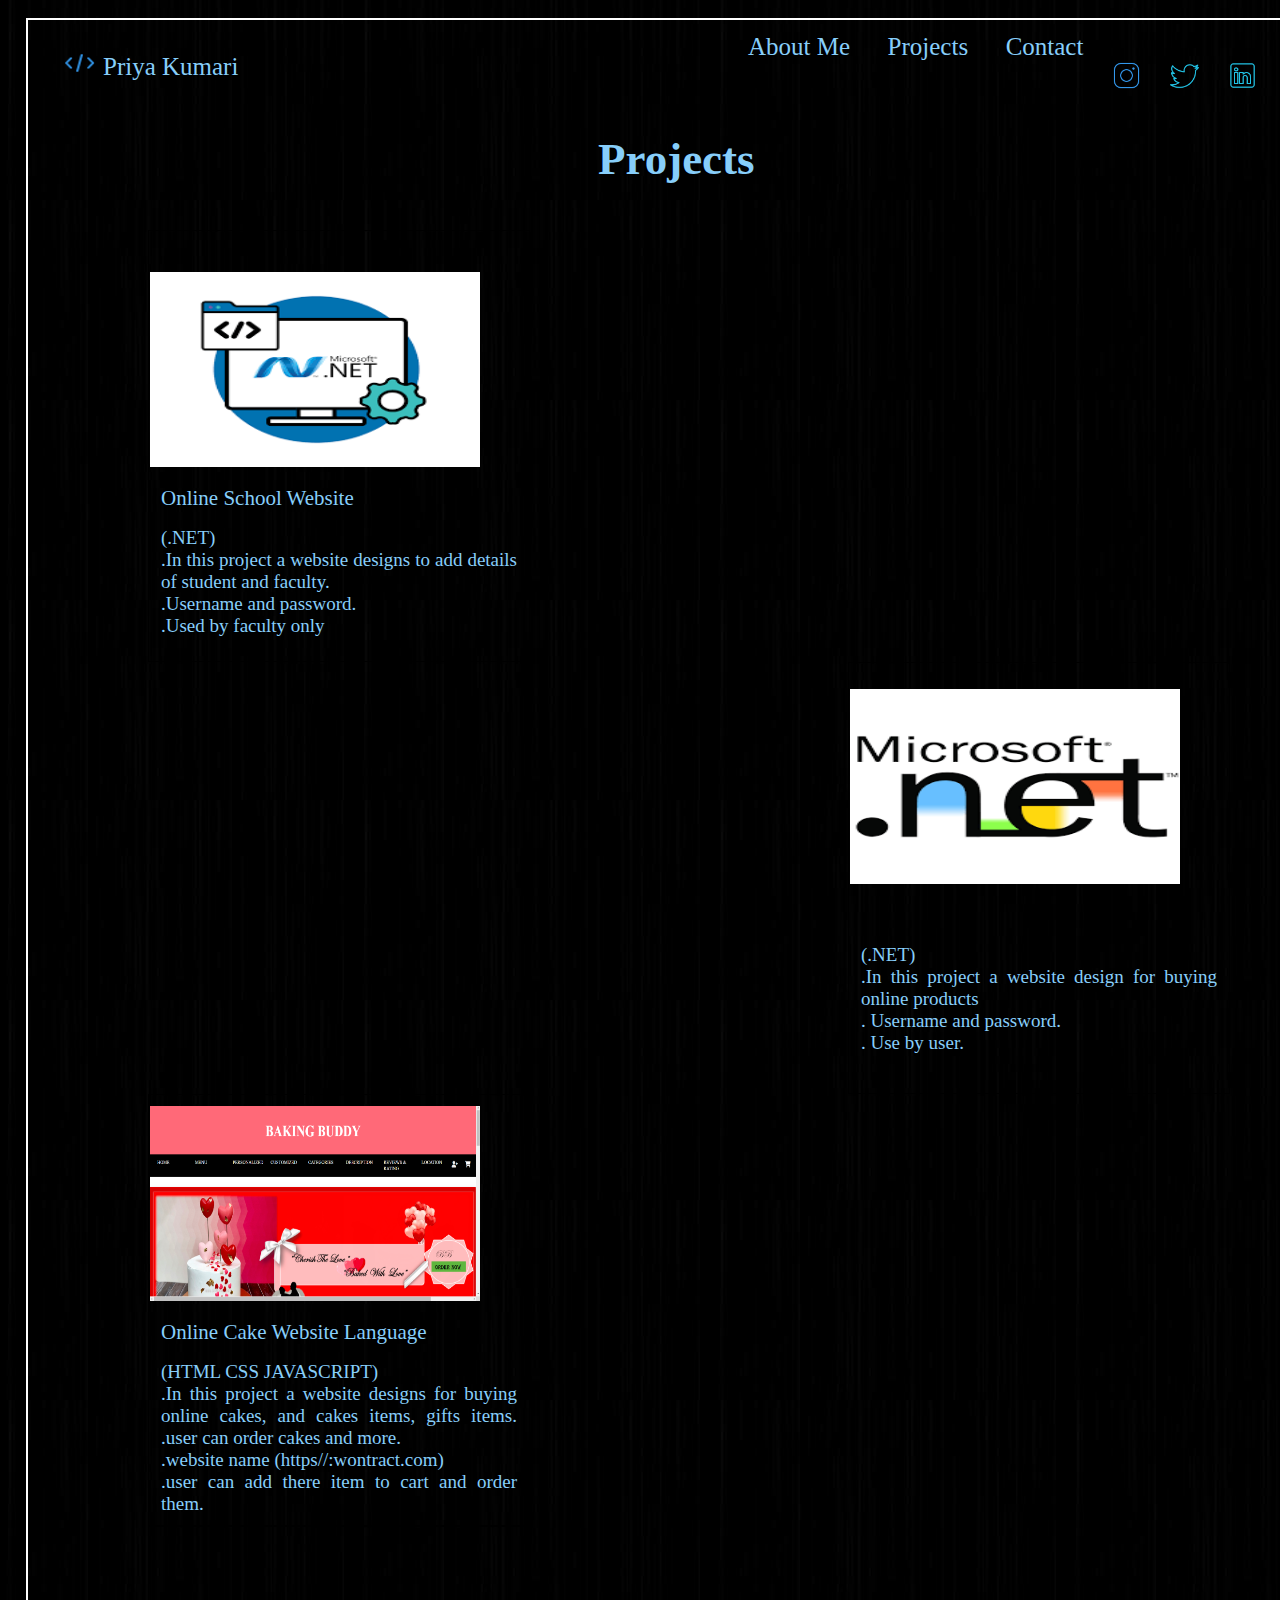
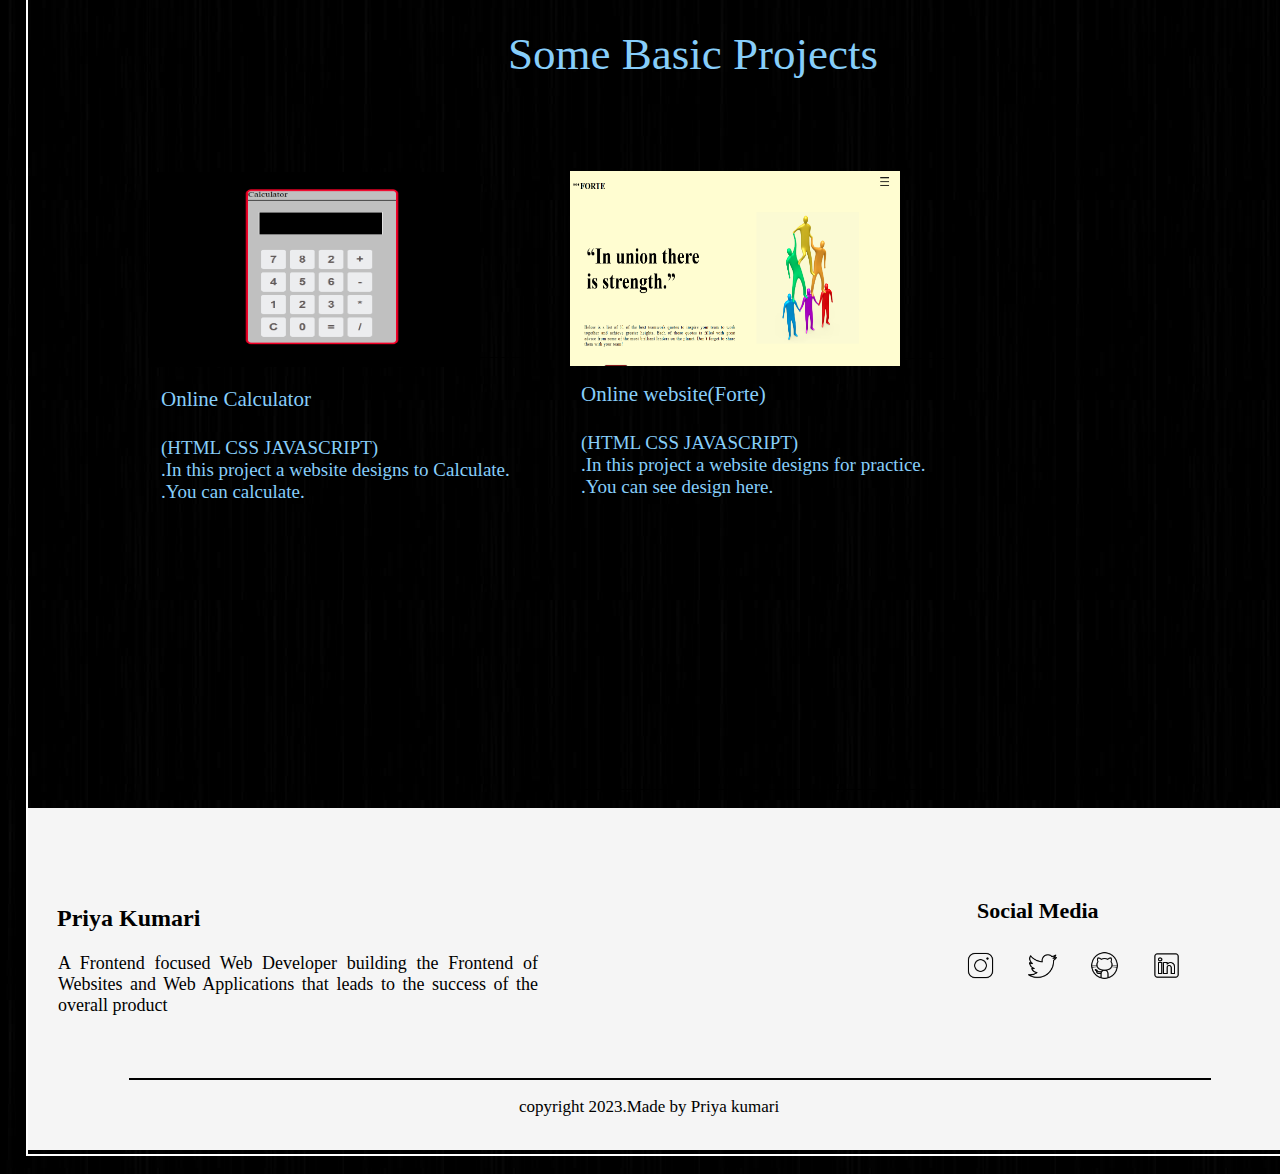
<file: htmlpractise/codeclause/portfolio website/project.html>
<html>
    <head>
        <title>home</title>
        <link rel="stylesheet" href="style3.css">
    </head>
    <body class="bg">
        <div class="de1">
            <div class="navi">
                <a href="about.html">About Me&ensp;&ensp;&ensp;</a>
                <a href="project.html">Projects&ensp;&ensp;&ensp;</a>
                <a href="">Contact</a>
                <a href=""><img src="image/insta.png" class="instalogo"></a>
                <a href=""><img src="image/twitter (1).png" class="instalogo"></a>
                <a href=""><img src="image/linkin.png" class="instalogo"></a>
            </div>
            <div>
                <h3 class="logo"><img src="image/icons8-coding-30.png" class="img1"><a href="index.html" class="linked">Priya Kumari</a></h3>
            </div>
            <h3 class="head3">Projects</h3>
                <div class="pro1">
                    <p class="heading1">Online School Website</p>
                    <div class="pro11">
                    <img src="image/dotnet1.png" class="img2"></div>
                    <p class="para5">(.NET)<br> .In this project a website designs to add details of student and faculty.<br>
                        .Username and password.<br>
                        .Used by faculty only </p>
                </div>
                <div class="pro2">
                    <p class="heading2">Online Shopping Website</p>
                    <div class="pro12">
                    <img src="image/dotnet2.png" class="img3"></div>
                    <p class="para6">(.NET)<br> .In this project a website design for buying online products<br>
                        . Username and password.<br>
                        . Use by user.</p>
                </div>
                <div class="pro1">
                    <p class="heading11">Online Cake Website Language</p>
                    <div class="pro11">
                    <img src="image/projet.png" class="img2"></div>
                    <p class="para5">(HTML CSS JAVASCRIPT)<br> .In this project a website designs for buying online cakes, and cakes items, gifts items.
                        .user can order cakes and more.<br>
                        .website name (https//:wontract.com)<br>
                        .user can add there item to cart and order them. </p>
                </div>
            <div>
            <span class="span1">Some Basic Projects</span>
                <div class="pro3">
                    <p class="heading3">Online Calculator</p>
                    <p class="para7">(HTML CSS JAVASCRIPT)<br> .In this project a website designs to Calculate.<br>
                        .You can calculate.<br>
                    </p>
                        <div class="pro13">
                            <img src="image/cal.png" class="img4"></div>
                </div>
                <div class="pro4">
                    <p class="heading4">Online website(Forte)</p>
                    <p class="para8">(HTML CSS JAVASCRIPT)<br> .In this project a website designs for practice.<br>
                        .You can see design here.<br>
                    </p>
                        <div class="pro14">
                            <img src="image/forte.png" class="img5"></div>
                </div>
            </div>
            <div class="footer">
                <div class="insider" >
                    <h4 class="inside-name">Priya Kumari</h4>
                    <p class="inside-para">A Frontend focused Web Developer building 
                        the Frontend of Websites and Web Applications 
                        that leads to the success of the overall product</p>
                    <h4 class="inside-social">Social Media</h4>
                    <div class="inside-logo">
                        <a href="www.instagram.com"><img src="image/blackinstagram-50.png" class="inside-insta"></a>
                        <a href=""><img src="image/blacktwitter-50.png" class="inside-insta"></a>
                        <a href=""><img src="image/blackgithub-50.png" class="inside-insta"></a>
                        <a href=""><img src="image/blacklinkin.png" class="inside-insta"></a>
                    </div>
                </div>
                <div class="insider-line"></div>
                <div class="copyright">
                    <p>copyright 2023.Made by Priya kumari</p>
                </div>
            </div>
        </div>
    </body>
</html>
</file>
<file: htmlpractise/codeclause/portfolio website/style1.css>
.bg{
    background-image: url("image/bg4.jfif");
}
.linked{
    text-decoration: none;
    color: lightskyblue;
}
.de1{
    border: 2px solid white;
    margin: 18px ;
    width: 1300px;
    height: 4858px;
}
.logo{
    color: lightskyblue;
    font-size: 25px;
    font-weight: lighter;
    margin-left: 35px;
    margin-top: -32px;
}
.instalogo{
    width: 29px;
    margin-left: 29px;
    margin-top: 28px;
    margin-bottom: -5px;
}
.img1{
    margin-top: -42px;
    margin-right: 7px;
    width: 33px;
    height: 24px;
}
.navi{
    font-size: 25px;
    display: inline flex;
    margin-top: 13px;
    margin-left: 720px;
}
.navi a{
    text-decoration: none;
    color:lightskyblue;
}
.navi a:hover{
    transform: translateX(-.5rem);
    translate: .5s ease;
    color:indianred;
}
.header1{
    margin-left: -20px;
}
.intro1{
    color: lightskyblue;
    font-size: 25px;
    margin-left: 590px;
    margin-top: 260px;
}
.intro1 h1 h3{
    opacity: 0.5;
}
.h3name{
    font-size: 25px;
    font-weight: lighter;
    font-family: 'Times New Roman', Times, serif;
    margin-left: -70px;
    margin-top: 20px;
}
.name2{
    font-family: 'Times New Roman', Times, serif;
    font-size: 25px;
    font-weight: lighter;
    margin-left: -380px;
    border: 1px solid black;
    width: 830px;
    height: 90px;
    text-align: center;
    margin-top:-19px ;
}
.btn1{
    border: 2px solid ;
    width: 120px;
    height: 40px;
    font-size: 21px;
    border-radius: 80px;
    margin-left: -17px;
    margin-top: 65px;
}
.btn1 a{
    text-decoration: none;
    color: black;
}
.btn1:hover{
    transform: translateY(-.5rem);
    transition: .5s ease-out;
    background-color:crimson;
}
.head2{
    color: lightskyblue;
    margin-left: 530px;
    margin-top: 220px;
    font-size: 45px;
}
.para2{
    color: lightskyblue;
    border: 1px solid black;
    width: 920px;
    text-align: center;
    margin-left: 180px;
    margin-top: 48px;
    font-size: 21px;
}
.block1{
    border: 1px solid ;
    width: 580px;
    height: 490px;
    margin-top: 45px;
    margin-left: 40px;
}
.para3{
    margin: 20px;
    color: lightskyblue;
    font-weight: lighter;
    text-align: justify;
    font-size: 19px;
}
.btn2{
    margin-left: 19px;
    width: 120px;
    height: 42px;
    font-size: 21px;
    border-radius: 21px;
}
.btn2:hover{
    transform: translateY(-.5rem);
    transition: .5s ease-out;
    background-color:crimson;
}
.para4{
    margin:19px ;
    color: lightskyblue;
    font-weight: lighter;
    font-size: 34px;
}
.block2{
    float: left;
    border: 1px solid ;
    width: 380px;
    height: 490px;
    margin-top: -492px;
    margin-left: 780px;
}
.box1{
    border: 1px solid ;
    background-color: whitesmoke;
    opacity: 0.9;
    width: 120px;
    height: 36px;
    text-align: center;
    font-size: 15px;
    color: black;
    margin-top: 12px;
    margin: 30px;
}
.inside1{
    margin: 10px;
    font-size: 19px;
}
.box2{
    float: left;
    border: 1px solid ;
    background-color: whitesmoke;
    opacity: 0.9;
    width: 129px;
    height: 36px;
    text-align: center;
    font-size: 15px;
    color: black;
    margin-top: -68px;
    margin-left: 200px;
}
.box3{
    float: left;
    border: 1px solid;
    background-color: whitesmoke;
    opacity: 0.9;
    width: 45px;
    height: 36px;
    text-align: center;
    font-size: 15px;
    color: black;
    margin-top: -18px;
    margin-left: 30px;
}
.box4{
    float: left;
    border: 1px solid ;
    background-color: whitesmoke;
    opacity: 0.9;
    width: 129px;
    height: 36px;
    text-align: center;
    font-size: 15px;
    color: black;
    margin-top: -18px;
    margin-left: 20px;
}
.box5{
    float: left;
    border: 1px solid ;
    background-color: whitesmoke;
    opacity: 0.9;
    width: 129px;
    height: 36px;
    text-align: center;
    font-size: 15px;
    color: black;
    margin-top: -18px;
    margin-left: 17px;
}
.box6{
    float: left;
    border: 1px solid ;
    background-color: whitesmoke;
    opacity: 0.9;
    width: 209px;
    height: 36px;
    font-size: 15px;
    color: black;
    margin-top: 18px;
    margin-left: 20px;
}
.box7{
    float: left;
    border: 1px solid ;
    background-color: whitesmoke;
    opacity: 0.9;
    width: 209px;
    height: 36px;
    font-size: 15px;
    color: black;
    margin-top: 10px;
    margin-left: 20px;
}
.box8{
    float: left;
    border: 1px solid ;
    background-color: whitesmoke;
    opacity: 0.9;
    width: 136px;
    height: 36px;
    text-align: center;
    font-size: 15px;
    color: black;
    margin-top: 18px;
    margin-left: 20px;
}
.box9{
    float: left;
    border: 1px solid ;
    background-color: whitesmoke;
    opacity: 0.9;
    width: 188px;
    height: 36px;
    text-align: center;
    font-size: 15px;
    color: black;
    margin-top: 18px;
    margin-left: 20px;
}
.head3{
    color: lightskyblue;
    font-size: 45px;
    margin-left: 570px;
    margin-top: 52px;
}
.pro1{
    border: 1px solid;
    width: 380px;
    height: 430px;
    margin-left: 120px;
}
.heading1{
    margin-top: 255px;
    color: lightskyblue;
    font-size: 21px;
    margin-left: 12px;
}
.heading11{
    margin-top: 225px;
    color: lightskyblue;
    font-size: 21px;
    margin-left: 12px;
}
.para5{
    margin-top: 75px;
    margin-left: 12px;
    margin-right: 12px;
    color: lightskyblue;
    font-size: 19px;
    text-align: justify;
}
.img2{
    width: 330px;
    height: 195px;
    margin-top: 10px;
    margin-left: 1px;
}
.pro11{
    
    width: 330px;
    height: 190px;
    margin-top: -270px;
}
.pro2{
    border: 1px solid ;
    width: 380px;
    height: 430px;
    margin-left: 820px;
}
.heading2{
    margin-top: 100px;
    color: lightskyblue;
    font-size: 29px;
    margin-left: -32px;
}
.para6{
    margin-top: 75px;
    margin-left: 12px;
    margin-right: 12px;
    color: lightskyblue;
    font-size: 19px;
    text-align: justify;
}
.img3{
    width: 330px;
    height: 195px;
    margin-top: 10px;
    margin-left: 1px;
}
.pro12{
    
    width: 330px;
    height: 190px;
    margin-top: -150px;
}
.span1{
    float: left;
    color: lightskyblue;
    font-size: 45px;
    margin-top: 152px;
    margin-left: 480px;

}
.pro3{
    border: 1px solid ;
    width: 380px;
    height: 430px;
    margin-left: 820px;
}
.heading3{
    margin-top: 260px;
    color: lightskyblue;
    font-size: 21px;
    margin-left: 12px;
}
.para7{
    margin-top: 25px;
    margin-left: 12px;
    margin-right: 12px;
    color: lightskyblue;
    font-size: 19px;
    text-align: justify;
}
.img4{
    width: 330px;
    height: 195px;
    margin-top: -150px;
    margin-left: 1px;
}
.pro13{
    
    width: 310px;
    height: 150px;
    margin-top: -200px;
}
.cont{
    float: left;
    color: lightskyblue;
    font-size: 55px;
    margin-top: -240px;
    margin-left: 540px;
}
.cont1{
    float: left;
    margin-top:-110px;
    margin-left: 420px;
    border: 1px solid ;
    border-radius: 50px;
    width: 420px;
    height: 80px;
    background-color: whitesmoke;
    font-size: 25px;
    padding-top: 45px;
    text-align: center;
    color: black;
}
.cont1:hover{   
    color: crimson;
}
.footer{
    border: 1px solid whitesmoke;
    margin-top: 110px;
    height: 340px;
    background-color: whitesmoke;
}
.insider{
    border: 1px solid whitesmoke;
    margin: 17px;
    height: 260px;
}
.inside-name{
    font-size: 24px;
    font-weight: bolder;
    margin-top: 78px; 
    margin-left: 10px;
}
.inside-para{
    border: 1px solid whitesmoke;
    width: 480px;
    height: 70px;
    font-size: 18px;
    margin-top: -12px;
    margin-left: 10px;
    text-align: justify;
}
.inside-social{
    margin-left: 930px;
    margin-top: -144px;
    font-size: 22px;
}
.inside-insta{
    width: 29px;
    margin-left: 29px;
    margin-top: 28px;
    margin-bottom: -5px;
}
.inside-logo{
    margin-left: 890px;
    margin-top: -30px;
}
.insider-line{
    border: 1px solid black;
    margin-top: -27px;
    width: 1080px;
    margin-left: 100px;
}
.copyright{
    color: black;
    font-size: 17px;
    margin-left: 490px;
}
.pro4{
    border: 1px solid;
    width: 380px;
    height: 430px;
    margin-left: 120px;
}
.heading4{
    margin-top: -20px;
    color: lightskyblue;
    font-size: 21px;
    margin-left: 12px;
}
.heading4{
    margin-top: 130px;
    color: lightskyblue;
    font-size: 21px;
    margin-left: 12px;
}
.para6{
    margin-top: 75px;
    margin-left: 12px;
    margin-right: 12px;
    color: lightskyblue;
    font-size: 19px;
    text-align: justify;
}
.img5{
    width: 330px;
    height: 195px;
    margin-top: -10px;
    margin-left: 1px;
}
.pro14{
    width: 330px;
    height: 190px;
    margin-top: -270px;
}

.pro5{
    margin-top: 80px;
    border: 1px solid;
    width: 380px;
    height: 430px;
    margin-left: 720px;
}
.heading5{
    margin-top: 170px;
    color: lightskyblue;
    font-size: 21px;
    margin-left: 12px;
}
.heading5{
    margin-top: -90px;
    color: lightskyblue;
    font-size: 21px;
    margin-left: 12px;
}
.para8{
    margin-top: 75px;
    margin-left: 12px;
    margin-right: 12px;
    color: lightskyblue;
    font-size: 19px;
    text-align: justify;
}
.img6{
    width: 330px;
    height: 195px;
    margin-top: 10px;
    margin-left: 1px;
}
.pro15{
    width: 330px;
    height: 190px;
    margin-top: -270px;
}
</file>
<file: htmlpractise/codeclause/unit converter/style.css>
.block1{
    border: 3px solid black;
    border-radius: 20px;
    width: 550px;
    height: 230px;
    margin-top: 70px;
    margin-left: 375px;
}
.bg{
    background-color:lightyellow;
}
.inside1{
    margin-top: 120px;
    margin-left: 510px;
    font-size: 35px;
}
.inside-1{
    margin-top: 40px;
    margin-left: 150px;
}
.input{
    border: 1px solid black;
    width: 200px;
    height: 30px;
    border-radius: 12px;
    margin-top: 25px;
    margin-left: 23px;
    text-align: center;
    font-size: 25px;
}
.result{
    border: 1px solid black;
    width: 200px;
    height: 30px;
    border-radius: 12px;
    text-align: center;
    font-size: 25px;
    margin-left: 55px;
}
#inputtype{
    border: 1px solid black;
    width: 180px;
    height: 30px;
    border-radius: 7px;
    margin-top: 12px;
    margin-left: 25px;
}
#resulttype{
    border: 1px solid black;
    width: 180px;
    height: 30px;
    border-radius: 7px;
    margin-top: 12px;
    margin-left: 85px;
}
.block2{
    border: 3px solid black;
    border-radius: 20px;
    width: 550px;
    height: 230px;
    margin-top: 70px;
    margin-left: 375px;
}
.inside-2{
    margin-top: 40px;
    margin-left: 100px;
}
.input1{
    border: 1px solid black;
    width: 200px;
    height: 30px;
    border-radius: 12px;
    margin-top: 25px;
    margin-left: 23px;
    text-align: center;
    font-size: 25px;
}
.result1{
    border: 1px solid black;
    width: 200px;
    height: 30px;
    border-radius: 12px;
    text-align: center;
    font-size: 25px;
    margin-left: 55px;
}
#inputtype1{
    border: 1px solid black;
    width: 180px;
    height: 30px;
    border-radius: 7px;
    margin-top: 12px;
    margin-left: 25px;
}
#resulttype1{
    border: 1px solid black;
    width: 180px;
    height: 30px;
    border-radius: 7px;
    margin-top: 12px;
    margin-left: 85px;
}
.block3{
    border: 3px solid black;
    border-radius: 20px;
    width: 550px;
    height: 230px;
    margin-top: 70px;
    margin-left: 375px;
}
.inside-3{
    margin-top: 40px;
    margin-left: 100px;
}
.input2{
    border: 1px solid black;
    width: 200px;
    height: 30px;
    border-radius: 12px;
    margin-top: 25px;
    margin-left: 23px;
    text-align: center;
    font-size: 25px;
}
.result2{
    border: 1px solid black;
    width: 200px;
    height: 30px;
    border-radius: 12px;
    text-align: center;
    font-size: 25px;
    margin-left: 55px;
}
#inputtype2{
    border: 1px solid black;
    width: 180px;
    height: 30px;
    border-radius: 7px;
    margin-top: 12px;
    margin-left: 25px;
}
#resulttype2{
    border: 1px solid black;
    width: 180px;
    height: 30px;
    border-radius: 7px;
    margin-top: 12px;
    margin-left: 85px;
}
.block4{
    border: 3px solid black;
    border-radius: 20px;
    width: 550px;
    height: 230px;
    margin-top: 70px;
    margin-left: 375px;
}
.inside-4{
    margin-top: 40px;
    margin-left: 100px;
}
.input3{
    border: 1px solid black;
    width: 200px;
    height: 30px;
    border-radius: 12px;
    margin-top: 25px;
    margin-left: 23px;
    text-align: center;
    font-size: 25px;
}
.result3{
    border: 1px solid black;
    width: 200px;
    height: 30px;
    border-radius: 12px;
    text-align: center;
    font-size: 25px;
    margin-left: 55px;
}
#inputtype3{
    border: 1px solid black;
    width: 180px;
    height: 30px;
    border-radius: 7px;
    margin-top: 12px;
    margin-left: 25px;
}
#resulttype3{
    border: 1px solid black;
    width: 180px;
    height: 30px;
    border-radius: 7px;
    margin-top: 12px;
    margin-left: 85px;
}
</file>
<file: htmlpractise/new project/style1.css>
* {
    box-sizing: border-box !important;
    transition: ease all 0.5s;
}
.header1{
    margin: -18px;
    background-color: #8B0000;
    width: 1368px;
    height: 70px;
}
h2{
    padding: 13px;
    font-size: 30px;
    color: white;
}
.icon{
    margin-bottom: -10px;
}
.icon2{
    margin-top: -36px;
    margin-left: 1180px;
}
.bgcolor{
    background-color: #FFFDD0;
}
.h2de{
    margin-top: 200px;
    font-size: 70px;
    margin-left: 60px;
    float: left;
    color: black;
}
.img1{
    float: right;
    margin-top: 130px;
    margin-right: 80px;
    width: 550px;
    background-color:lightgoldenrodyellow;
}
.paragraph{
    float: left;
    border: 1px solid #FFFDD0;
    width: 620px;
    margin: 20px;
    margin-left: 50px;
    letter-spacing: 1px;
    text-align: justify;
}
.btn{
    float: left;
    margin-top: 160px;
    margin-left: -590px;
    margin-bottom: 20px;
    width: 100px;
    height: 40px;
    font-size: 16px;
    border-radius: 12px;
    background-color:#8B0000;
    color: white;
    font-family: Serif;
}
.hrde{
    float: left;
    margin-top: 310px;
    margin-left: -695px;
    width: 1340px;
}
.img2{
    float: left;
    margin-top: 260px;
    margin-left: -1280px;
    width: 280px;
}
.h3de{
    float: left;
    margin-top: 210px;
    margin-left: 100px;
    font-size: 30px;
}
.squarebox {
    float: left;
    border: 1px currentColor black;
    width: 340px;
    height: 240px;
    margin: 10px;
    margin-top: 340px;
    margin-left: -240px;
    background-color: maroon;
    color: white;
    border-radius: 12px;
}
.circle{
    margin-top: -240px;
    margin-left: 50px;
    float: left;
    border: 6px solid #FFFDD0;
    width: 90px;
    height: 90px;
    border-radius: 200px;
    background-color: maroon;
}
.peo{
    margin: 15px;
}
.hrd2{
    margin-top: 80px;
    margin-left: 12px;
    font-size: 25px;
}
.para4{
    margin-top: 12px;
    margin-left: 12px;
}
.squarebox1 {
    float: left;
    border: 1px solid #FFFDD0;
    width: 340px;
    height: 240px;
    margin: 10px;
    margin-top: 340px;
    margin-left: 80px;
    background-color: white;
    color: black;
    border-radius: 12px;
}
.circle1{
    margin-top: -240px;
    margin-left: 50px;
    float: left;
    border: 6px solid #FFFDD0;
    width: 90px;
    height: 90px;
    border-radius: 200px;
    background-color: white;
}
.squarebox2 {
    float: left;
    border: 1px currentColor black;
    width: 340px;
    height: 240px;
    margin: 60px;
    margin-top: 340px;
    margin-left: 70px;
    background-color: maroon;
    color: white;
    border-radius: 12px;
}
.circle2{
    margin-top: -240px;
    margin-left: 50px;
    float: left;
    border: 6px solid #FFFDD0;
    width: 90px;
    height: 90px;
    border-radius: 200px;
    background-color: maroon;
}
.img3{
    float: left;
    margin-left: 80px;
    margin-bottom: 80px;
    margin-top: 50px;
    width: 540px;
    height: 450px;
}
.h4de{
    float: left;
    margin-left: 50px;
    margin-top: 100px;
    font-size: 48px;
}
.para5{
    float: left;
    border: 1px solid #FFFDD0 ;
    width: 500px;
    height: 70px;
    margin-left: 50px;
    font-size: 20px;
}
.btn2{
    float: left;
    margin-top: 130px;
    margin-left: -505px;
    margin-bottom: 20px;
    width: 100px;
    height: 40px;
    font-size: 16px;
    border-radius: 12px;
    background-color:#8B0000;
    color: white;
    font-family: Serif;
}
.h3d5{
    float: left;
    margin-top: 380px;
    margin-left: -1090px;
    font-size: 50px;
}
.work1{
    float: left;
    margin-top: 460px;
    width: 370px;
    margin-left: -570px;
    margin-right: 390px;
}
.work2{
    float: left;
    width: 396px;
    margin-top: 460px;
    margin-left: -390px;
    margin-right: 390px;

}
.work3{
    float: left;
    width: 397px;
    margin-top: 460px;
    margin-left: -390px;
    margin-right: 90px;
}
.work4{
    float: left;
    width: 397px;
    margin-top: 1px;
    margin-left: 50px;
    margin-right: 290px; 
}
.work5{
    float: left;
    width: 397px;
    margin-top: 1px;
    margin-left: -290px;
    margin-right: 290px;
}
.work6{
    float: left;
    width: 374px;
    margin-top: -265px;
    margin-left: 840px;
    margin-right: 700px;
}
.heading4{
    float: left;
    font-size: 50px;
    margin-left: 450px;
    margin-top: 60px;
}
.para6{
    float: left;
    font-size: 22px;
    border: 1px solid #FFFDD0;
    margin-left: 290px;
    width: 760px;
    text-align: center;
}
.btn3{
    float: left;
    margin-top: 130px;
    margin-left: -450px;
    margin-bottom: 40px;
    width: 120px;
    height: 40px;
    font-size: 18px;
    border-radius: 12px;
    background-color:#8B0000;
    color: white;
    font-family: Serif;
}
.heading5{
    float: left;
    margin-left: 60px;
    margin-top: 120px;
    font-size: 40px;
}
.commentbox{
    float: left;
    margin-top: 280px;
    margin-left: -380px;
    margin-bottom: 50px;
    border: 1px solid black;
    width: 340px;
    height: 250px;
}
.para7{
    text-align: justify;
    margin: 19px;
    font-size: 19px;
}
.commentbox1{
    float: left;
    margin-top: 280px;
    margin-left: 40px;
    margin-bottom: 25px;
    border: 1px solid black;
    width: 340px;
    height: 250px;
}
.para8{
    text-align: justify;
    margin: 19px;
    font-size: 19px;
}
.commentbox2{
    float: left;
    margin-top: 280px;
    margin-left: 80px;
    margin-bottom: 250px;
    border: 1px solid black;
    width: 340px;
    height: 250px;
}
.para9{
    text-align: justify;
    margin: 19px;
    font-size: 19px;
}
.per1{
    float: left;
    margin-top: 28px;
    margin-left: 10px;
    border-radius: 60px;
    width: 80px;
}
.name1{
    float: left;
    font-size: 24px;
    font-weight: lighter;
    margin-top: 40px;
    margin-left: 12px;
}
.per2{
    float: left;
    margin-top: 28px;
    margin-left: 10px;
    border-radius: 90px;
    width: 80px;
}
.name2{
    float: left;
    font-size: 24px;
    font-weight: lighter;
    margin-top: 40px;
    margin-left: 12px;
}
.per3{
    float: left;
    margin-top: 28px;
    margin-left: 10px;
    border-radius: 90px;
    width: 80px;
}
.name3{
    float: left;
    font-size: 24px;
    font-weight: lighter;
    margin-top: 40px;
    margin-left: 12px;
}
.request{
    float: left;
    color: black;
    font-size: 49px;
    margin-left: 520px;
}
.para11{
    float: left;
    color: black;
    font-size: 18px;
    margin-left: 389px;
    font-weight: lighter;
}
.input1{
    float: left;
    margin-top: 120px;
    margin-left: -600px;
    width: 460px;
    height: 55px;
    border-radius: 29px;
}
.input2{
    float: left;
    margin-top: 220px;
    margin-left: -600px;
    width: 460px;
    height: 55px;
    border-radius: 29px;
}
.input3{
    float: left;
    margin-top: 320px;
    margin-left: -600px;
    width: 460px;
    height: 55px;
    border-radius: 29px;
}
.input4{
    float: left;
    margin-top: 420px;
    margin-left: -600px;
    width: 460px;
    height:100px;
    border-radius: 30px;
}
.btn4{
    float: left;
    margin-top: 620px;
    margin-left: -530px;
    width: 260px;
    height: 55px;
    border-radius: 25px;
}
.heading2{
    float:left;
    background-color: #8B0000;
    margin-top: 720px;
    margin-bottom: 60px;
    margin-left: -30px;
    width: 1370px;
    height: 460px;
    color: white;
}
.head1{
    float: left;
    margin-top: 70px;
    margin-left: 270px;
    width: 100px;
    font-size: 20px;
    font-family: 'Times New Roman', Times, serif;
}
.para2{
    border:1px solid #8B0000;
    width: 180px;
    text-align: justify;
}
.head2{
    float: left;
    margin-top: 60px;
    margin-left: 270px;
    width: 160px;
    font-size: 20px;
}
a{
    text-decoration: none;
    color: white;
    font-size: 27px;
    font-family: 'Times New Roman', Times, serif;
    text-align: justify;
}
.para3{
    font-size: 29px;
    border: 1px solid #8B0000;
    width: 290px;
    text-align: justify;
}
.ade{
    border: 1px solid #8B0000;
    width: 290px;
    text-align: justify;
}
.head3{
    float: left;
    margin-top: 60px;
    margin-left: 100px;
    width: 270px;
    font-size: 25px;
}
.iicon{
    width: 36px;
    margin-top: -30px;
    margin-left: 330px;
}
.inputde{
    margin-bottom: 30px;
    width: 330px;
    height: 50px;
    border-radius: 25px;
    background-color: #8B0000;
    border-color: black;
}
</file>
<file: htmlpractise/new project/style2.css>
* {
    box-sizing: border-box !important;
    transition: ease all 0.5s;
}
img {
    overflow-clip-margin: content-box;
    overflow: clip;
}
.heading{
    background-color: #8B0000;
    margin: -10px;
    margin-top: -18px;
    padding: 0px;
    width: 1350px;
    height: 65px;
}
h2{
    margin-top: 18px;
    padding: 2px;
    font-size: 30px;
}
.bg{
    background-color: #FFFDD0;
}
.icon{
    margin-right: 2px;
    width: 29px;
}
.icon2{
    margin-left: 1120px;
}
.request{
    float: left;
    color: black;
    font-size: 49px;
    margin-left: 520px;
}
.para11{
    float: left;
    color: black;
    font-size: 18px;
    margin-left: 389px;
    font-weight: lighter;
}
.input1{
    float: left;
    margin-top: 120px;
    margin-left: -600px;
    width: 460px;
    height: 55px;
    border-radius: 29px;
}
.input2{
    float: left;
    margin-top: 220px;
    margin-left: -600px;
    width: 460px;
    height: 55px;
    border-radius: 29px;
}
.input3{
    float: left;
    margin-top: 320px;
    margin-left: -600px;
    width: 460px;
    height: 55px;
    border-radius: 29px;
}
.input4{
    float: left;
    margin-top: 420px;
    margin-left: -600px;
    width: 460px;
    height:100px;
    border-radius: 30px;
}
.btn4{
    float: left;
    margin-top: 620px;
    margin-left: -530px;
    width: 260px;
    height: 55px;
    border-radius: 25px;
}
.heading2{
    float:left;
    background-color: #8B0000;
    margin-top: 720px;
    margin-bottom: 60px;
    margin-left: -30px;
    width: 1370px;
    height: 460px;
    color: white;
}
.head1{
    float: left;
    margin-top: 70px;
    margin-left: 270px;
    width: 100px;
    font-size: 20px;
    font-family: 'Times New Roman', Times, serif;
}
.para2{
    border:1px solid #8B0000;
    width: 180px;
    text-align: justify;
}
.head2{
    float: left;
    margin-top: 60px;
    margin-left: 270px;
    width: 160px;
    font-size: 20px;
}
a{
    text-decoration: none;
    color: white;
    font-size: 27px;
    font-family: 'Times New Roman', Times, serif;
    text-align: justify;
}
.para3{
    font-size: 29px;
    border: 1px solid #8B0000;
    width: 290px;
    text-align: justify;
}
.ade{
    border: 1px solid #8B0000;
    width: 290px;
    text-align: justify;
}
.head3{
    float: left;
    margin-top: 60px;
    margin-left: 100px;
    width: 270px;
    font-size: 25px;
}
.iicon{
    width: 36px;
    margin-top: -30px;
    margin-left: 330px;
}
.inputde{
    margin-bottom: 30px;
    width: 330px;
    height: 50px;
    border-radius: 25px;
    background-color: #8B0000;
    border-color: black;
}
</file>
<file: htmlpractise/new project/design.css>
.borders{
    margin: 70px;
    margin-left: 430px;
    width: 360px;
    height: 470px;
    border: 5px solid crimson;
    border-radius: 13px;
    background-color:#c0c0c0;
}
.para{
    text-decoration: none;
    font-size: 23px;
    margin-top: -2px;
}
hr{
    margin-top: -19px;
    border: 1px solid black;
}
.tdesgin{
    border: 2px;
    align-items: center;
    background-color: #c0c0c0;
}
.colordes{
    background-color: black;
}
input[type=button] {  
    width: 60px;  
    height: 60px;  
    float: left;  
    padding: 0;  
    margin: 5px;  
    box-sizing: border-box;  
    background: #ecedef;  
    border: none;  
    font-size: 30px;  
    line-height: 30px;  
    border-radius: 10%;  
    font-weight: 700;  
    color: #5E5858;  
    cursor: pointer;    
  }  
.input[type=text]{
    width:170px;  
  height: 180px;  
  float: right;  
  padding: 0;  
  box-sizing: border-box;  
  border: 2px solid red;  
  background: none;  
  color: red;  
  text-align: right;  
  font-weight: 1700;  
  font-size: 160px;  
  line-height: 160px;  
  margin: 0 65px; 
}
.Calculator {   
    border: -2px solid black;  
    border-radius: 1px;  
}  
#display {  
    height: 70px;  
    width: 300px;
    text-align: right;  
    background-color: black;  
    border: 1px solid white;  
    font-size: 28px;  
    left: 3px;  
    top: 2px;  
    color: red;  
  }  
.inde{
    font-size: 30px;
}
.btnTop {  
    color: white;  
    background-color: #6f6f6f;  
    font-size: 14px;  
    margin: auto;  
    width: 50px;  
    height: 25px;  
  }
</file>
<file: htmlpractise/new project/style4.css>
* {
    box-sizing: border-box !important;
    transition: ease all 0.5s;
}
img {
    overflow-clip-margin: content-box;
    overflow: clip;
}
.heading{
    background-color: #8B0000;
    margin: -10px;
    margin-top: -18px;
    padding: 0px;
    width: 1350px;
    height: 65px;
}
h2{
    margin-top: 18px;
    padding: 2px;
    font-size: 30px;
}
.bg{
    background-color: #FFFDD0;
}
.icon{
    margin-right: 2px;
    width: 29px;
}
.icon2{
    margin-left: 1120px;
}
.quotespara{
    float: left;
    margin-top: 120px;
    margin-left: 270px;
    border: 3px solid black;
    border-radius: 30px;
    width: 800px;
    height: 720px;
}
.q1{
    margin-top: 120px;
    width: 630px;
    margin-left: 70px;
    border: 1px solid black;
    border-radius: 12px;
}
.q1 p{
    font-size: 20px;
    text-align: center;
}
.q2{
    margin-top: 28px;
    width: 630px;
    margin-left: 70px;
    border: 1px solid black;
    border-radius: 12px;
}
.q2 p{
    font-size: 20px;
    text-align: center;
}
.q3{
    margin-top: 28px;
    width: 630px;
    margin-left: 70px;
    border: 1px solid black;
    border-radius: 12px;
}
.q3 p{
    font-size: 20px;
    text-align: center;
}
.q4{
    margin-top: 28px;
    width: 630px;
    margin-left: 70px;
    border: 1px solid black;
    border-radius: 12px;
}
.q4 p{
    font-size: 20px;
    text-align: center;
}
.q5{
    margin-top: 28px;
    width: 630px;
    margin-left: 70px;
    border: 1px solid black;
    border-radius: 12px;
}
.q5 p{
    font-size: 20px;
    text-align: center;
}
.q6{
    margin-top: 28px;
    width: 630px;
    margin-left: 70px;
    border: 1px solid black;
    border-radius: 12px;
}
.q6 p{
    font-size: 20px;
    text-align: center;
}
.heading2{
    float:left;
    background-color: #8B0000;
    margin-top: 100px;
    margin-bottom: 60px;
    margin-left: -30px;
    width: 1370px;
    height: 460px;
    color: white;
}
.head1{
    float: left;
    margin-top: 70px;
    margin-left: 270px;
    width: 100px;
    font-size: 20px;
    font-family: 'Times New Roman', Times, serif;
}
.para2{
    border:1px solid #8B0000;
    width: 180px;
    text-align: justify;
}
.head2{
    float: left;
    margin-top: 60px;
    margin-left: 270px;
    width: 160px;
    font-size: 20px;
}
a{
    text-decoration: none;
    color: white;
    font-size: 27px;
    font-family: 'Times New Roman', Times, serif;
    text-align: justify;
}
.para3{
    font-size: 29px;
    border: 1px solid #8B0000;
    width: 290px;
    text-align: justify;
}
.ade{
    border: 1px solid #8B0000;
    width: 290px;
    text-align: justify;
}
.head3{
    float: left;
    margin-top: 60px;
    margin-left: 100px;
    width: 270px;
    font-size: 25px;
}
.iicon{
    width: 36px;
    margin-top: -30px;
    margin-left: 330px;
}
.inputde{
    margin-bottom: 30px;
    width: 330px;
    height: 50px;
    border-radius: 25px;
    background-color: #8B0000;
    border-color: black;
}
</file>
<file: htmlpractise/codeclause/portfolio website/style4.css>
.bg{
    background-image: url("image/bg4.jfif");
}
.linked{
    text-decoration: none;
    color: lightskyblue;
}
.de1{
    border: 2px solid white;
    margin: 18px ;
    width: 1300px;
    height: 910px;
}
.logo{
    color: lightskyblue;
    font-size: 25px;
    font-weight: lighter;
    margin-left: 35px;
    margin-top: -32px;
}
.instalogo{
    width: 29px;
    margin-left: 29px;
    margin-top: 28px;
    margin-bottom: -5px;
}
.img1{
    margin-top: -42px;
    margin-right: 7px;
    width: 33px;
    height: 24px;
}
.navi{
    font-size: 25px;
    display: inline flex;
    margin-top: 13px;
    margin-left: 720px;
}
.navi a{
    text-decoration: none;
    color:lightskyblue;
}
.navi a:hover{
    transform: translateX(-.5rem);
    translate: .5s ease;
    color:indianred;
}
.contact{
    margin-top: 10px;
}
.cont{
    float: left;
    color: lightskyblue;
    font-size: 45px;
    margin-top: 180px;
    margin-left: 550px;
}
.cont1{
    float: left;
    margin-top: 320px;
    margin-left: -290px;
    border: 1px solid ;
    border-radius: 50px;
    width: 420px;
    height: 80px;
    background-color: whitesmoke;
    font-size: 25px;
    padding-top: 45px;
    text-align: center;
    color: black;
}
.cont1:hover{   
    color: crimson;
}
.footer{
    border: 1px solid whitesmoke;
    margin-top: 510px;
    height: 340px;
    background-color: whitesmoke;
}
.insider{
    border: 1px solid whitesmoke;
    margin: 17px;
    height: 260px;
}
.inside-name{
    font-size: 24px;
    font-weight: bolder;
    margin-top: 78px; 
    margin-left: 10px;
}
.inside-para{
    border: 1px solid whitesmoke;
    width: 480px;
    height: 70px;
    font-size: 18px;
    margin-top: -12px;
    margin-left: 10px;
    text-align: justify;
}
.inside-social{
    margin-left: 930px;
    margin-top: -144px;
    font-size: 22px;
}
.inside-insta{
    width: 29px;
    margin-left: 29px;
    margin-top: 28px;
    margin-bottom: -5px;
}
.inside-logo{
    margin-left: 890px;
    margin-top: -30px;
}
.insider-line{
    border: 1px solid black;
    margin-top: -27px;
    width: 1080px;
    margin-left: 100px;
}
.copyright{
    color: black;
    font-size: 17px;
    margin-left: 490px;
}
</file>
<file: htmlpractise/codeclause/portfolio website/style3.css>
.bg{
    background-image: url("image/bg4.jfif");
}
.linked{
    text-decoration: none;
    color: lightskyblue;
}
.de1{
    border: 2px solid white;
    margin: 18px ;
    width: 1300px;
    height: 2734px;
}
.logo{
    color: lightskyblue;
    font-size: 25px;
    font-weight: lighter;
    margin-left: 35px;
    margin-top: -32px;
}
.instalogo{
    width: 29px;
    margin-left: 29px;
    margin-top: 28px;
    margin-bottom: -5px;
}
.img1{
    margin-top: -42px;
    margin-right: 7px;
    width: 33px;
    height: 24px;
}
.navi{
    font-size: 25px;
    display: inline flex;
    margin-top: 13px;
    margin-left: 720px;
}
.navi a{
    text-decoration: none;
    color:lightskyblue;
}
.navi a:hover{
    transform: translateX(-.5rem);
    translate: .5s ease;
    color:indianred;
}
.head3{
    color: lightskyblue;
    font-size: 45px;
    margin-left: 570px;
    margin-top: 52px;
}
.pro1{
    border: 1px solid;
    width: 380px;
    height: 430px;
    margin-left: 120px;
}
.heading1{
    margin-top: 255px;
    color: lightskyblue;
    font-size: 21px;
    margin-left: 12px;
}
.heading11{
    margin-top: 225px;
    color: lightskyblue;
    font-size: 21px;
    margin-left: 12px;
}
.para5{
    margin-top: 75px;
    margin-left: 12px;
    margin-right: 12px;
    color: lightskyblue;
    font-size: 19px;
    text-align: justify;
}
.img2{
    width: 330px;
    height: 195px;
    margin-top: 10px;
    margin-left: 1px;
}
.pro11{
    
    width: 330px;
    height: 190px;
    margin-top: -270px;
}
.pro2{
    border: 1px solid ;
    width: 380px;
    height: 430px;
    margin-left: 820px;
}
.heading2{
    margin-top: 120px;
    color: lightskyblue;
    font-size: 21px;
    margin-left: 12px;
}
.para6{
    margin-top: 75px;
    margin-left: 12px;
    margin-right: 12px;
    color: lightskyblue;
    font-size: 19px;
    text-align: justify;
}
.img3{
    width: 330px;
    height: 195px;
    margin-top: 10px;
    margin-left: 1px;
}
.pro12{
    
    width: 330px;
    height: 190px;
    margin-top: -150px;
}
.span1{
    float: left;
    color: lightskyblue;
    font-size: 45px;
    margin-top: 102px;
    margin-left: 480px;

}
.pro3{
    border: 1px solid ;
    width: 380px;
    height: 430px;
    margin-left: 120px;
}
.heading3{
    margin-top: 460px;
    color: lightskyblue;
    font-size: 21px;
    margin-left: 12px;
}
.para7{
    margin-top: 25px;
    margin-left: 12px;
    margin-right: 12px;
    color: lightskyblue;
    font-size: 19px;
    text-align: justify;
}
.img4{
    width: 330px;
    height: 195px;
    margin-top: -150px;
    margin-left: 1px;
}
.pro13{
    
    width: 310px;
    height: 150px;
    margin-top: -200px;
}
.pro4{
    float: left;
    border: 1px solid ;
    width: 380px;
    height: 430px;
    margin-left: 540px;
}
.heading4{
    margin-top: 23px;
    color: lightskyblue;
    font-size: 21px;
    margin-left: 12px;
}
.para8{
    margin-top: 25px;
    margin-left: 12px;
    margin-right: 12px;
    color: lightskyblue;
    font-size: 19px;
    text-align: justify;
}
.img5{
    width: 330px;
    height: 195px;
    margin-top: -150px;
    margin-left: 1px;
}
.pro14{
    
    width: 310px;
    height: 150px;
    margin-top: -196px;
}
.footer{
    border: 1px solid whitesmoke;
    margin-top: 450px;
    height: 340px;
    background-color: whitesmoke;
}
.insider{
    border: 1px solid whitesmoke;
    margin: 17px;
    height: 260px;
}
.inside-name{
    font-size: 24px;
    font-weight: bolder;
    margin-top: 78px; 
    margin-left: 10px;
}
.inside-para{
    border: 1px solid whitesmoke;
    width: 480px;
    height: 70px;
    font-size: 18px;
    margin-top: -12px;
    margin-left: 10px;
    text-align: justify;
}
.inside-social{
    margin-left: 930px;
    margin-top: -144px;
    font-size: 22px;
}
.inside-insta{
    width: 29px;
    margin-left: 29px;
    margin-top: 28px;
    margin-bottom: -5px;
}
.inside-logo{
    margin-left: 890px;
    margin-top: -30px;
}
.insider-line{
    border: 1px solid black;
    margin-top: -27px;
    width: 1080px;
    margin-left: 100px;
}
.copyright{
    color: black;
    font-size: 17px;
    margin-left: 490px;
}
</file>
